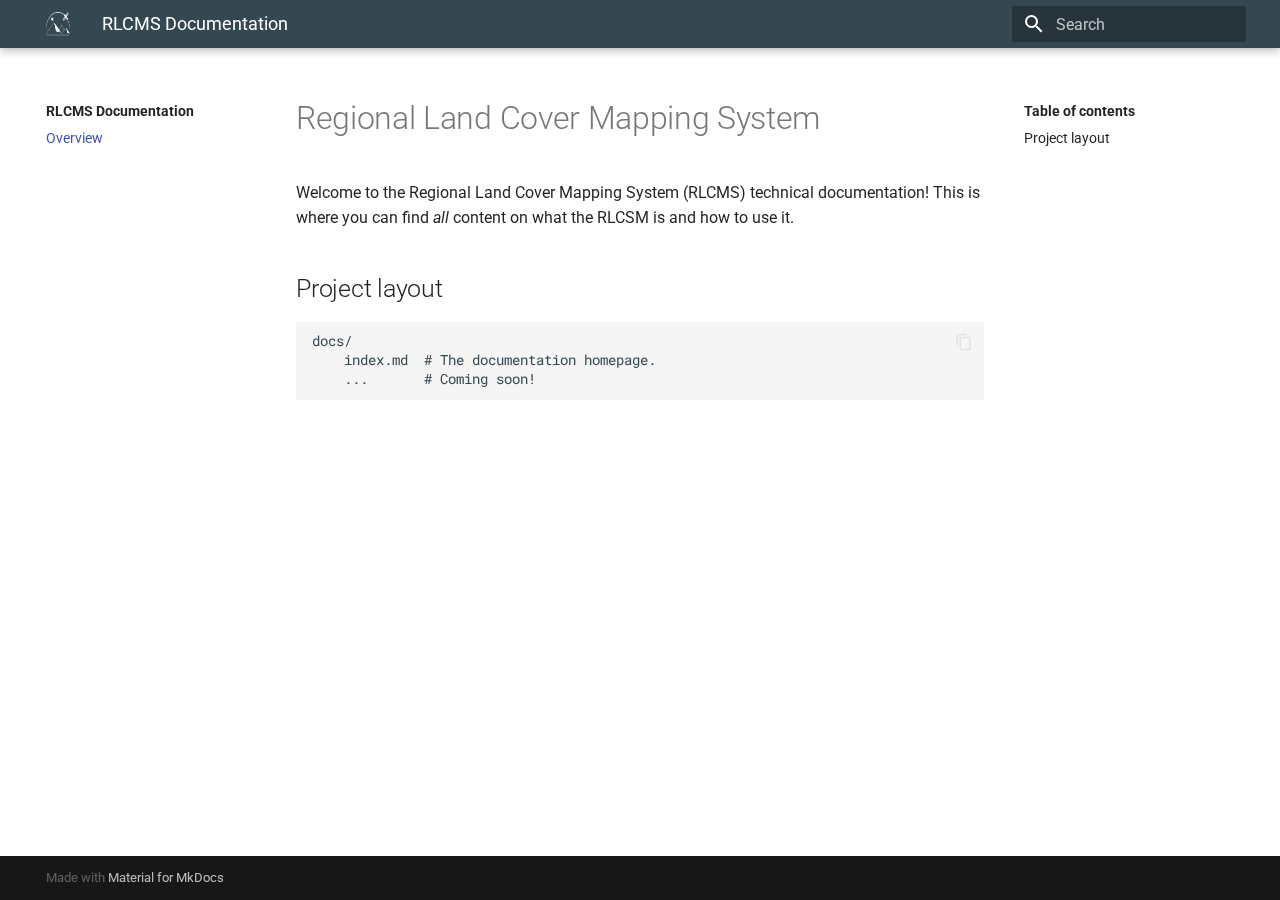
<file: index.html>
<!doctype html>
<html lang="en" class="no-js">
  <head>
    
      <meta charset="utf-8">
      <meta name="viewport" content="width=device-width,initial-scale=1">
      
      
      
      <link rel="shortcut icon" href="img/rlcms_logo_crop.png">
      <meta name="generator" content="mkdocs-1.1.2, mkdocs-material-6.1.0">
    
    
      
        <title>RLCMS Documentation</title>
      
    
    
      <link rel="stylesheet" href="assets/stylesheets/main.bc7e593a.min.css">
      
        
        <link rel="stylesheet" href="assets/stylesheets/palette.ab28b872.min.css">
        
      
    
    
    
      
        
        <link href="https://fonts.gstatic.com" rel="preconnect" crossorigin>
        <link rel="stylesheet" href="https://fonts.googleapis.com/css?family=Roboto:300,400,400i,700%7CRoboto+Mono&display=fallback">
        <style>body,input{font-family:"Roboto",-apple-system,BlinkMacSystemFont,Helvetica,Arial,sans-serif}code,kbd,pre{font-family:"Roboto Mono",SFMono-Regular,Consolas,Menlo,monospace}</style>
      
    
    
    
      <link rel="stylesheet" href="stylesheets/extra.css">
    
    
      
    
    
  </head>
  
  
    
    
    
    
    
    <body dir="ltr" data-md-color-scheme="" data-md-color-primary="none" data-md-color-accent="none">
      
  
    <input class="md-toggle" data-md-toggle="drawer" type="checkbox" id="__drawer" autocomplete="off">
    <input class="md-toggle" data-md-toggle="search" type="checkbox" id="__search" autocomplete="off">
    <label class="md-overlay" for="__drawer"></label>
    <div data-md-component="skip">
      
        
        <a href="#regional-land-cover-mapping-system" class="md-skip">
          Skip to content
        </a>
      
    </div>
    <div data-md-component="announce">
      
    </div>
    
      

<header class="md-header" data-md-component="header">
  <nav class="md-header-nav md-grid" aria-label="Header">
    <a href="." title="RLCMS Documentation" class="md-header-nav__button md-logo" aria-label="RLCMS Documentation">
      
  <img src="img/rlcms_logo_crop.png" alt="logo">

    </a>
    <label class="md-header-nav__button md-icon" for="__drawer">
      <svg xmlns="http://www.w3.org/2000/svg" viewBox="0 0 24 24"><path d="M3 6h18v2H3V6m0 5h18v2H3v-2m0 5h18v2H3v-2z"/></svg>
    </label>
    <div class="md-header-nav__title" data-md-component="header-title">
      
        <div class="md-header-nav__ellipsis">
          <span class="md-header-nav__topic md-ellipsis">
            RLCMS Documentation
          </span>
          <span class="md-header-nav__topic md-ellipsis">
            
              Overview
            
          </span>
        </div>
      
    </div>
    
      <label class="md-header-nav__button md-icon" for="__search">
        <svg xmlns="http://www.w3.org/2000/svg" viewBox="0 0 24 24"><path d="M9.5 3A6.5 6.5 0 0116 9.5c0 1.61-.59 3.09-1.56 4.23l.27.27h.79l5 5-1.5 1.5-5-5v-.79l-.27-.27A6.516 6.516 0 019.5 16 6.5 6.5 0 013 9.5 6.5 6.5 0 019.5 3m0 2C7 5 5 7 5 9.5S7 14 9.5 14 14 12 14 9.5 12 5 9.5 5z"/></svg>
      </label>
      
<div class="md-search" data-md-component="search" role="dialog">
  <label class="md-search__overlay" for="__search"></label>
  <div class="md-search__inner" role="search">
    <form class="md-search__form" name="search">
      <input type="text" class="md-search__input" name="query" aria-label="Search" placeholder="Search" autocapitalize="off" autocorrect="off" autocomplete="off" spellcheck="false" data-md-component="search-query" data-md-state="active">
      <label class="md-search__icon md-icon" for="__search">
        <svg xmlns="http://www.w3.org/2000/svg" viewBox="0 0 24 24"><path d="M9.5 3A6.5 6.5 0 0116 9.5c0 1.61-.59 3.09-1.56 4.23l.27.27h.79l5 5-1.5 1.5-5-5v-.79l-.27-.27A6.516 6.516 0 019.5 16 6.5 6.5 0 013 9.5 6.5 6.5 0 019.5 3m0 2C7 5 5 7 5 9.5S7 14 9.5 14 14 12 14 9.5 12 5 9.5 5z"/></svg>
        <svg xmlns="http://www.w3.org/2000/svg" viewBox="0 0 24 24"><path d="M20 11v2H8l5.5 5.5-1.42 1.42L4.16 12l7.92-7.92L13.5 5.5 8 11h12z"/></svg>
      </label>
      <button type="reset" class="md-search__icon md-icon" aria-label="Clear" data-md-component="search-reset" tabindex="-1">
        <svg xmlns="http://www.w3.org/2000/svg" viewBox="0 0 24 24"><path d="M19 6.41L17.59 5 12 10.59 6.41 5 5 6.41 10.59 12 5 17.59 6.41 19 12 13.41 17.59 19 19 17.59 13.41 12 19 6.41z"/></svg>
      </button>
    </form>
    <div class="md-search__output">
      <div class="md-search__scrollwrap" data-md-scrollfix>
        <div class="md-search-result" data-md-component="search-result">
          <div class="md-search-result__meta">
            Initializing search
          </div>
          <ol class="md-search-result__list"></ol>
        </div>
      </div>
    </div>
  </div>
</div>
    
    
  </nav>
</header>
    
    <div class="md-container" data-md-component="container">
      
      
        
      
      <main class="md-main" data-md-component="main">
        <div class="md-main__inner md-grid">
          
            
              <div class="md-sidebar md-sidebar--primary" data-md-component="navigation">
                <div class="md-sidebar__scrollwrap">
                  <div class="md-sidebar__inner">
                    

<nav class="md-nav md-nav--primary" aria-label="Navigation" data-md-level="0">
  <label class="md-nav__title" for="__drawer">
    <a href="." title="RLCMS Documentation" class="md-nav__button md-logo" aria-label="RLCMS Documentation">
      
  <img src="img/rlcms_logo_crop.png" alt="logo">

    </a>
    RLCMS Documentation
  </label>
  
  <ul class="md-nav__list" data-md-scrollfix>
    
      
      
      

  


  <li class="md-nav__item md-nav__item--active">
    
    <input class="md-nav__toggle md-toggle" data-md-toggle="toc" type="checkbox" id="__toc">
    
      
    
    
      <label class="md-nav__link md-nav__link--active" for="__toc">
        Overview
        <span class="md-nav__icon md-icon"></span>
      </label>
    
    <a href="." class="md-nav__link md-nav__link--active">
      Overview
    </a>
    
      
<nav class="md-nav md-nav--secondary" aria-label="Table of contents">
  
  
    
  
  
    <label class="md-nav__title" for="__toc">
      <span class="md-nav__icon md-icon"></span>
      Table of contents
    </label>
    <ul class="md-nav__list" data-md-scrollfix>
      
        <li class="md-nav__item">
  <a href="#project-layout" class="md-nav__link">
    Project layout
  </a>
  
</li>
      
    </ul>
  
</nav>
    
  </li>

    
  </ul>
</nav>
                  </div>
                </div>
              </div>
            
            
              <div class="md-sidebar md-sidebar--secondary" data-md-component="toc">
                <div class="md-sidebar__scrollwrap">
                  <div class="md-sidebar__inner">
                    
<nav class="md-nav md-nav--secondary" aria-label="Table of contents">
  
  
    
  
  
    <label class="md-nav__title" for="__toc">
      <span class="md-nav__icon md-icon"></span>
      Table of contents
    </label>
    <ul class="md-nav__list" data-md-scrollfix>
      
        <li class="md-nav__item">
  <a href="#project-layout" class="md-nav__link">
    Project layout
  </a>
  
</li>
      
    </ul>
  
</nav>
                  </div>
                </div>
              </div>
            
          
          <div class="md-content">
            <article class="md-content__inner md-typeset">
              
                
                
                <h1 id="regional-land-cover-mapping-system">Regional Land Cover Mapping System</h1>
<p>Welcome to the Regional Land Cover Mapping System (RLCMS) technical documentation! This is where you can find <em>all</em> content on what the RLCSM is and how to use it.</p>
<h2 id="project-layout">Project layout</h2>
<div class="codehilite"><pre><span></span><code>docs/
    index.md  # The documentation homepage.
    ...       # Coming soon!
</code></pre></div>
                
              
              
                


              
            </article>
          </div>
        </div>
      </main>
      
        
<footer class="md-footer">
  
  <div class="md-footer-meta md-typeset">
    <div class="md-footer-meta__inner md-grid">
      <div class="md-footer-copyright">
        
        Made with
        <a href="https://squidfunk.github.io/mkdocs-material/" target="_blank" rel="noopener">
          Material for MkDocs
        </a>
      </div>
      
    </div>
  </div>
</footer>
      
    </div>
    
      <script src="assets/javascripts/vendor.6a3d08fc.min.js"></script>
      <script src="assets/javascripts/bundle.71201edf.min.js"></script><script id="__lang" type="application/json">{"clipboard.copy": "Copy to clipboard", "clipboard.copied": "Copied to clipboard", "search.config.lang": "en", "search.config.pipeline": "trimmer, stopWordFilter", "search.config.separator": "[\\s\\-]+", "search.placeholder": "Search", "search.result.placeholder": "Type to start searching", "search.result.none": "No matching documents", "search.result.one": "1 matching document", "search.result.other": "# matching documents", "search.result.more.one": "1 more on this page", "search.result.more.other": "# more on this page", "search.result.term.missing": "Missing"}</script>
      
      <script>
        app = initialize({
          base: ".",
          features: [],
          search: Object.assign({
            worker: "assets/javascripts/worker/search.4ac00218.min.js"
          }, typeof search !== "undefined" && search)
        })
      </script>
      
    
  </body>
</html>
</file>
<file: stylesheets/extra.css>
.md-header {
    background-color: #354751
}

@media screen and (max-width: 76.24999em) {
    .md-nav--primary .md-nav__title[for=__drawer] {
        background-color: #354751;
    }
}
</file>
<file: assets/stylesheets/main.bc7e593a.min.css>
html{box-sizing:border-box;-webkit-text-size-adjust:none;-moz-text-size-adjust:none;-ms-text-size-adjust:none;text-size-adjust:none}*,*::before,*::after{box-sizing:inherit}body{margin:0}hr{box-sizing:content-box;overflow:visible}a,button,label,input{-webkit-tap-highlight-color:transparent}a{color:inherit;text-decoration:none}small{font-size:80%}sub,sup{line-height:1em}img{border-style:none}table{border-collapse:separate;border-spacing:0}td,th{font-weight:normal;vertical-align:top}button{margin:0;padding:0;font-size:inherit;background:transparent;border:0}input{border:0;outline:none}:root{--md-default-fg-color: hsla(0, 0%, 0%, 0.87);--md-default-fg-color--light: hsla(0, 0%, 0%, 0.54);--md-default-fg-color--lighter: hsla(0, 0%, 0%, 0.32);--md-default-fg-color--lightest: hsla(0, 0%, 0%, 0.07);--md-default-bg-color: hsla(0, 0%, 100%, 1);--md-default-bg-color--light: hsla(0, 0%, 100%, 0.7);--md-default-bg-color--lighter: hsla(0, 0%, 100%, 0.3);--md-default-bg-color--lightest: hsla(0, 0%, 100%, 0.12);--md-primary-fg-color: hsla(231, 48%, 48%, 1);--md-primary-fg-color--light: hsla(230, 44%, 64%, 1);--md-primary-fg-color--dark: hsla(232, 54%, 41%, 1);--md-primary-bg-color: hsla(0, 0%, 100%, 1);--md-primary-bg-color--light: hsla(0, 0%, 100%, 0.7);--md-accent-fg-color: hsla(231, 99%, 66%, 1);--md-accent-fg-color--transparent: hsla(231, 99%, 66%, 0.1);--md-accent-bg-color: hsla(0, 0%, 100%, 1);--md-accent-bg-color--light: hsla(0, 0%, 100%, 0.7)}:root>*{--md-code-fg-color: hsla(200, 18%, 26%, 1);--md-code-bg-color: hsla(0, 0%, 96%, 1);--md-code-hl-color: hsla(60, 100%, 50%, 0.5);--md-code-hl-number-color: hsla(0, 67%, 50%, 1);--md-code-hl-special-color: hsla(340, 83%, 47%, 1);--md-code-hl-function-color: hsla(291, 45%, 50%, 1);--md-code-hl-constant-color: hsla(250, 63%, 60%, 1);--md-code-hl-keyword-color: hsla(219, 54%, 51%, 1);--md-code-hl-string-color: hsla(150, 63%, 30%, 1);--md-code-hl-name-color: var(--md-code-fg-color);--md-code-hl-operator-color: var(--md-default-fg-color--light);--md-code-hl-punctuation-color: var(--md-default-fg-color--light);--md-code-hl-comment-color: var(--md-default-fg-color--light);--md-code-hl-generic-color: var(--md-default-fg-color--light);--md-code-hl-variable-color: var(--md-default-fg-color--light);--md-typeset-color: var(--md-default-fg-color);--md-typeset-a-color: var(--md-primary-fg-color);--md-typeset-mark-color: hsla(60, 100%, 50%, 0.5);--md-typeset-del-color: hsla(6, 90%, 60%, 0.15);--md-typeset-ins-color: hsla(150, 90%, 44%, 0.15);--md-typeset-kbd-color: hsla(0, 0%, 98%, 1);--md-typeset-kbd-accent-color: hsla(0, 100%, 100%, 1);--md-typeset-kbd-border-color: hsla(0, 0%, 72%, 1);--md-admonition-fg-color: var(--md-default-fg-color);--md-admonition-bg-color: var(--md-default-bg-color);--md-footer-fg-color: hsla(0, 0%, 100%, 1);--md-footer-fg-color--light: hsla(0, 0%, 100%, 0.7);--md-footer-fg-color--lighter: hsla(0, 0%, 100%, 0.3);--md-footer-bg-color: hsla(0, 0%, 0%, 0.87);--md-footer-bg-color--dark: hsla(0, 0%, 0%, 0.32)}.md-icon svg{display:block;width:1.2rem;height:1.2rem;margin:0 auto;fill:currentColor}body{-webkit-font-smoothing:antialiased;-moz-osx-font-smoothing:grayscale}body,input{color:var(--md-typeset-color);font-feature-settings:"kern","liga";font-family:-apple-system,BlinkMacSystemFont,Helvetica,Arial,sans-serif}code,pre,kbd{color:var(--md-typeset-color);font-feature-settings:"kern";font-family:SFMono-Regular,Consolas,Menlo,monospace}:root{--md-typeset-table--ascending: url('data:image/svg+xml;charset=utf-8,<svg xmlns="http://www.w3.org/2000/svg" viewBox="0 0 24 24"><path d="M11 4h2v12l5.5-5.5 1.42 1.42L12 19.84l-7.92-7.92L5.5 10.5 11 16V4z"/></svg>');--md-typeset-table--descending: url('data:image/svg+xml;charset=utf-8,<svg xmlns="http://www.w3.org/2000/svg" viewBox="0 0 24 24"><path d="M13 20h-2V8l-5.5 5.5-1.42-1.42L12 4.16l7.92 7.92-1.42 1.42L13 8v12z"/></svg>')}.md-typeset{font-size:.8rem;line-height:1.6;-webkit-print-color-adjust:exact;color-adjust:exact}@media print{.md-typeset{font-size:.68rem}}.md-typeset p,.md-typeset ul,.md-typeset ol,.md-typeset blockquote{margin:1em 0}.md-typeset h1{margin:0 0 1.25em;color:var(--md-default-fg-color--light);font-weight:300;font-size:2em;line-height:1.3;letter-spacing:-0.01em}.md-typeset h2{margin:1.6em 0 .64em;font-weight:300;font-size:1.5625em;line-height:1.4;letter-spacing:-0.01em}.md-typeset h3{margin:1.6em 0 .8em;font-weight:400;font-size:1.25em;line-height:1.5;letter-spacing:-0.01em}.md-typeset h2+h3{margin-top:.8em}.md-typeset h4{margin:1em 0;font-weight:700;letter-spacing:-0.01em}.md-typeset h5,.md-typeset h6{margin:1.25em 0;color:var(--md-default-fg-color--light);font-weight:700;font-size:.8em;letter-spacing:-0.01em}.md-typeset h5{text-transform:uppercase}.md-typeset hr{margin:1.5em 0;border-bottom:.05rem dotted var(--md-default-fg-color--lighter)}.md-typeset a{color:var(--md-typeset-a-color);word-break:break-word}.md-typeset a,.md-typeset a::before{transition:color 125ms}.md-typeset a:focus,.md-typeset a:hover{color:var(--md-accent-fg-color)}.md-typeset code,.md-typeset pre,.md-typeset kbd{color:var(--md-code-fg-color);direction:ltr}@media print{.md-typeset code,.md-typeset pre,.md-typeset kbd{white-space:pre-wrap}}.md-typeset code{padding:0 .2941176471em;font-size:.85em;word-break:break-word;background-color:var(--md-code-bg-color);border-radius:.1rem;-webkit-box-decoration-break:clone;box-decoration-break:clone}.md-typeset h1 code,.md-typeset h2 code,.md-typeset h3 code,.md-typeset h4 code,.md-typeset h5 code,.md-typeset h6 code{margin:initial;padding:initial;background-color:transparent;box-shadow:none}.md-typeset a>code{color:currentColor}.md-typeset pre{position:relative;margin:1em 0;line-height:1.4}.md-typeset pre>code{display:block;margin:0;padding:.7720588235em 1.1764705882em;overflow:auto;word-break:normal;box-shadow:none;-webkit-box-decoration-break:slice;box-decoration-break:slice;touch-action:auto;scrollbar-width:thin;scrollbar-color:var(--md-default-fg-color--lighter) transparent}.md-typeset pre>code:hover{scrollbar-color:var(--md-accent-fg-color) transparent}.md-typeset pre>code::-webkit-scrollbar{width:.2rem;height:.2rem}.md-typeset pre>code::-webkit-scrollbar-thumb{background-color:var(--md-default-fg-color--lighter)}.md-typeset pre>code::-webkit-scrollbar-thumb:hover{background-color:var(--md-accent-fg-color)}@media screen and (max-width: 44.9375em){.md-typeset>pre{margin:1em -0.8rem}.md-typeset>pre code{border-radius:0}}.md-typeset kbd{display:inline-block;padding:0 .6666666667em;color:var(--md-default-fg-color);font-size:.75em;vertical-align:text-top;word-break:break-word;background-color:var(--md-typeset-kbd-color);border-radius:.1rem;box-shadow:0 .1rem 0 .05rem var(--md-typeset-kbd-border-color),0 .1rem 0 var(--md-typeset-kbd-border-color),0 -0.1rem .2rem var(--md-typeset-kbd-accent-color) inset}.md-typeset mark{color:inherit;word-break:break-word;background-color:var(--md-typeset-mark-color);-webkit-box-decoration-break:clone;box-decoration-break:clone}.md-typeset abbr{text-decoration:none;border-bottom:.05rem dotted var(--md-default-fg-color--light);cursor:help}@media(hover: none){.md-typeset abbr{position:relative}.md-typeset abbr[title]:focus::after,.md-typeset abbr[title]:hover::after{box-shadow:0 2px 2px 0 rgba(0,0,0,.14),0 1px 5px 0 rgba(0,0,0,.12),0 3px 1px -2px rgba(0,0,0,.2);position:absolute;left:0;display:inline-block;width:auto;min-width:-webkit-max-content;min-width:-moz-max-content;min-width:max-content;max-width:80%;margin-top:2em;padding:.2rem .3rem;color:var(--md-default-bg-color);font-size:.7rem;background:var(--md-default-fg-color);border-radius:.1rem;content:attr(title)}}.md-typeset small{opacity:.75}.md-typeset sup,.md-typeset sub{margin-left:.078125em}[dir=rtl] .md-typeset sup,[dir=rtl] .md-typeset sub{margin-right:.078125em;margin-left:initial}.md-typeset blockquote{padding-left:.6rem;color:var(--md-default-fg-color--light);border-left:.2rem solid var(--md-default-fg-color--lighter)}[dir=rtl] .md-typeset blockquote{padding-right:.6rem;padding-left:initial;border-right:.2rem solid var(--md-default-fg-color--lighter);border-left:initial}.md-typeset ul{list-style-type:disc}.md-typeset ul,.md-typeset ol{margin-left:.625em;padding:0}[dir=rtl] .md-typeset ul,[dir=rtl] .md-typeset ol{margin-right:.625em;margin-left:initial}.md-typeset ul ol,.md-typeset ol ol{list-style-type:lower-alpha}.md-typeset ul ol ol,.md-typeset ol ol ol{list-style-type:lower-roman}.md-typeset ul li,.md-typeset ol li{margin-bottom:.5em;margin-left:1.25em}[dir=rtl] .md-typeset ul li,[dir=rtl] .md-typeset ol li{margin-right:1.25em;margin-left:initial}.md-typeset ul li p,.md-typeset ul li blockquote,.md-typeset ol li p,.md-typeset ol li blockquote{margin:.5em 0}.md-typeset ul li:last-child,.md-typeset ol li:last-child{margin-bottom:0}.md-typeset ul li ul,.md-typeset ul li ol,.md-typeset ol li ul,.md-typeset ol li ol{margin:.5em 0 .5em .625em}[dir=rtl] .md-typeset ul li ul,[dir=rtl] .md-typeset ul li ol,[dir=rtl] .md-typeset ol li ul,[dir=rtl] .md-typeset ol li ol{margin-right:.625em;margin-left:initial}.md-typeset dd{margin:1em 0 1.5em 1.875em}[dir=rtl] .md-typeset dd{margin-right:1.875em;margin-left:initial}.md-typeset img,.md-typeset svg{max-width:100%;height:auto}.md-typeset img[align=left],.md-typeset svg[align=left]{margin:1em;margin-left:0}.md-typeset img[align=right],.md-typeset svg[align=right]{margin:1em;margin-right:0}.md-typeset img[align]:only-child,.md-typeset svg[align]:only-child{margin-top:0}.md-typeset figure{width:-webkit-fit-content;width:-moz-fit-content;width:fit-content;max-width:100%;margin:0 auto;text-align:center}.md-typeset figcaption{max-width:24rem;margin:.5em auto 2em;font-style:italic}.md-typeset iframe{max-width:100%}.md-typeset table:not([class]){display:inline-block;max-width:100%;overflow:auto;font-size:.64rem;background:var(--md-default-bg-color);border-radius:.1rem;box-shadow:0 .2rem .5rem rgba(0,0,0,.05),0 0 .05rem rgba(0,0,0,.1);touch-action:auto}@media print{.md-typeset table:not([class]){display:table}}.md-typeset table:not([class])+*{margin-top:1.5em}.md-typeset table:not([class]) th>*:first-child,.md-typeset table:not([class]) td>*:first-child{margin-top:0}.md-typeset table:not([class]) th>*:last-child,.md-typeset table:not([class]) td>*:last-child{margin-bottom:0}.md-typeset table:not([class]) th:not([align]),.md-typeset table:not([class]) td:not([align]){text-align:left}[dir=rtl] .md-typeset table:not([class]) th:not([align]),[dir=rtl] .md-typeset table:not([class]) td:not([align]){text-align:right}.md-typeset table:not([class]) th{min-width:5rem;padding:.9375em 1.25em;color:var(--md-default-bg-color);vertical-align:top;background-color:var(--md-default-fg-color--light)}.md-typeset table:not([class]) th a{color:inherit}.md-typeset table:not([class]) td{padding:.9375em 1.25em;vertical-align:top;border-top:.05rem solid var(--md-default-fg-color--lightest)}.md-typeset table:not([class]) tr{transition:background-color 125ms}.md-typeset table:not([class]) tr:hover{background-color:rgba(0,0,0,.035);box-shadow:0 .05rem 0 var(--md-default-bg-color) inset}.md-typeset table:not([class]) tr:first-child td{border-top:0}.md-typeset table:not([class]) a{word-break:normal}.md-typeset table th[role=columnheader]{cursor:pointer}.md-typeset table th[role=columnheader]::after{display:inline-block;width:1.2em;height:1.2em;margin-left:.5em;vertical-align:sub;-webkit-mask-repeat:no-repeat;mask-repeat:no-repeat;content:" "}.md-typeset table th[role=columnheader][aria-sort=ascending]::after{background-color:currentColor;-webkit-mask-image:var(--md-typeset-table--ascending);mask-image:var(--md-typeset-table--ascending)}.md-typeset table th[role=columnheader][aria-sort=descending]::after{background-color:currentColor;-webkit-mask-image:var(--md-typeset-table--descending);mask-image:var(--md-typeset-table--descending)}.md-typeset__scrollwrap{margin:1em -0.8rem;overflow-x:auto;touch-action:auto}.md-typeset__table{display:inline-block;margin-bottom:.5em;padding:0 .8rem}@media print{.md-typeset__table{display:block}}html .md-typeset__table table{display:table;width:100%;margin:0;overflow:hidden}html{height:100%;overflow-x:hidden;font-size:125%}@media screen and (min-width: 100em){html{font-size:137.5%}}@media screen and (min-width: 125em){html{font-size:150%}}body{position:relative;display:flex;flex-direction:column;width:100%;min-height:100%;font-size:.5rem;background-color:var(--md-default-bg-color)}@media screen and (max-width: 59.9375em){body[data-md-state=lock]{position:fixed}}@media print{body{display:block}}hr{display:block;height:.05rem;padding:0;border:0}.md-grid{max-width:61rem;margin-right:auto;margin-left:auto}.md-container{display:flex;flex-direction:column;flex-grow:1}@media print{.md-container{display:block}}.md-main{flex-grow:1}.md-main__inner{display:flex;height:100%;margin-top:1.5rem}.md-ellipsis{display:block;overflow:hidden;white-space:nowrap;text-overflow:ellipsis}.md-toggle{display:none}.md-overlay{position:fixed;top:0;z-index:3;width:0;height:0;background-color:rgba(0,0,0,.54);opacity:0;transition:width 0ms 250ms,height 0ms 250ms,opacity 250ms}@media screen and (max-width: 76.1875em){[data-md-toggle=drawer]:checked~.md-overlay{width:100%;height:100%;opacity:1;transition:width 0ms,height 0ms,opacity 250ms}}.md-skip{position:fixed;z-index:-1;margin:.5rem;padding:.3rem .5rem;color:var(--md-default-bg-color);font-size:.64rem;background-color:var(--md-default-fg-color);border-radius:.1rem;transform:translateY(0.4rem);opacity:0}.md-skip:focus{z-index:10;transform:translateY(0);opacity:1;transition:transform 250ms cubic-bezier(0.4, 0, 0.2, 1),opacity 175ms 75ms}@page{margin:25mm}.md-announce{overflow:auto;background-color:var(--md-footer-bg-color)}.md-announce__inner{margin:.6rem auto;padding:0 .8rem;color:var(--md-footer-fg-color);font-size:.7rem}@media print{.md-announce{display:none}}.md-typeset .md-button{display:inline-block;padding:.625em 2em;color:var(--md-primary-fg-color);font-weight:700;border:.1rem solid currentColor;border-radius:.1rem;transition:color 125ms,background-color 125ms,border-color 125ms}.md-typeset .md-button--primary{color:var(--md-primary-bg-color);background-color:var(--md-primary-fg-color);border-color:var(--md-primary-fg-color)}.md-typeset .md-button:focus,.md-typeset .md-button:hover{color:var(--md-accent-bg-color);background-color:var(--md-accent-fg-color);border-color:var(--md-accent-fg-color)}:root{--md-clipboard-icon: url('data:image/svg+xml;charset=utf-8,<svg xmlns="http://www.w3.org/2000/svg" viewBox="0 0 24 24"><path d="M19 21H8V7h11m0-2H8a2 2 0 00-2 2v14a2 2 0 002 2h11a2 2 0 002-2V7a2 2 0 00-2-2m-3-4H4a2 2 0 00-2 2v14h2V3h12V1z"/></svg>')}.md-clipboard{position:absolute;top:.5em;right:.5em;z-index:1;width:1.5em;height:1.5em;color:var(--md-default-fg-color--lightest);border-radius:.1rem;cursor:pointer;transition:color 125ms}@media print{.md-clipboard{display:none}}.md-clipboard::after{display:block;width:1.125em;height:1.125em;margin:0 auto;background-color:currentColor;-webkit-mask-image:var(--md-clipboard-icon);mask-image:var(--md-clipboard-icon);-webkit-mask-repeat:no-repeat;mask-repeat:no-repeat;content:""}pre:hover .md-clipboard{color:var(--md-default-fg-color--light)}pre .md-clipboard:focus,pre .md-clipboard:hover{color:var(--md-accent-fg-color)}.md-content{flex:1;max-width:100%}@media screen and (min-width: 60em)and (max-width: 76.1875em){.md-content{max-width:calc(100% - 12.1rem)}}@media screen and (min-width: 76.25em){.md-content{max-width:calc(100% - 12.1rem * 2)}}.md-content__inner{margin:0 .8rem 1.2rem;padding-top:.6rem}@media screen and (min-width: 76.25em){.md-content__inner{margin-right:1.2rem;margin-left:1.2rem}}.md-content__inner::before{display:block;height:.4rem;content:""}.md-content__inner>:last-child{margin-bottom:0}.md-content__button{float:right;margin:.4rem 0;margin-left:.4rem;padding:0}[dir=rtl] .md-content__button{float:left;margin-right:.4rem;margin-left:initial}[dir=rtl] .md-content__button svg{transform:scaleX(-1)}.md-typeset .md-content__button{color:var(--md-default-fg-color--lighter)}.md-content__button svg{display:inline;vertical-align:top}@media print{.md-content__button{display:none}}.md-dialog{box-shadow:0 2px 2px 0 rgba(0,0,0,.14),0 1px 5px 0 rgba(0,0,0,.12),0 3px 1px -2px rgba(0,0,0,.2);position:fixed;right:.8rem;bottom:.8rem;left:initial;z-index:2;display:block;min-width:11.1rem;padding:.4rem .6rem;color:var(--md-default-bg-color);font-size:.7rem;background:var(--md-default-fg-color);border:none;border-radius:.1rem;transform:translateY(100%);opacity:0;transition:transform 0ms 400ms,opacity 400ms}[dir=rtl] .md-dialog{right:initial;left:.8rem}.md-dialog[data-md-state=open]{transform:translateY(0);opacity:1;transition:transform 400ms cubic-bezier(0.075, 0.85, 0.175, 1),opacity 400ms}@media print{.md-dialog{display:none}}.md-header{position:-webkit-sticky;position:sticky;top:0;right:0;left:0;z-index:2;height:2.4rem;color:var(--md-primary-bg-color);background-color:var(--md-primary-fg-color);box-shadow:0 0 .2rem rgba(0,0,0,0),0 .2rem .4rem rgba(0,0,0,0);transition:color 250ms,background-color 250ms}.no-js .md-header{box-shadow:none;transition:none}.md-header[data-md-state=shadow]{box-shadow:0 0 .2rem rgba(0,0,0,.1),0 .2rem .4rem rgba(0,0,0,.2);transition:color 250ms,background-color 250ms,box-shadow 250ms}@media print{.md-header{display:none}}.md-header-nav{display:flex;padding:0 .2rem}.md-header-nav__button{position:relative;z-index:1;display:block;margin:.2rem;padding:.4rem;cursor:pointer;transition:opacity 250ms}[dir=rtl] .md-header-nav__button svg{transform:scaleX(-1)}.md-header-nav__button:focus,.md-header-nav__button:hover{opacity:.7}.md-header-nav__button.md-logo{margin:.2rem;padding:.4rem}.md-header-nav__button.md-logo img,.md-header-nav__button.md-logo svg{display:block;width:1.2rem;height:1.2rem;fill:currentColor}.no-js .md-header-nav__button[for=__search]{display:none}@media screen and (min-width: 60em){.md-header-nav__button[for=__search]{display:none}}@media screen and (max-width: 76.1875em){.md-header-nav__button.md-logo{display:none}}@media screen and (min-width: 76.25em){.md-header-nav__button[for=__drawer]{display:none}}.md-header-nav__topic{position:absolute;width:100%;transition:transform 400ms cubic-bezier(0.1, 0.7, 0.1, 1),opacity 150ms}.md-header-nav__topic+.md-header-nav__topic{z-index:-1;transform:translateX(1.25rem);opacity:0;transition:transform 400ms cubic-bezier(1, 0.7, 0.1, 0.1),opacity 150ms;pointer-events:none}[dir=rtl] .md-header-nav__topic+.md-header-nav__topic{transform:translateX(-1.25rem)}.no-js .md-header-nav__topic{position:initial}.no-js .md-header-nav__topic+.md-header-nav__topic{display:none}.md-header-nav__title{flex-grow:1;padding:0 1rem;font-size:.9rem;line-height:2.4rem}.md-header-nav__title[data-md-state=active] .md-header-nav__topic{z-index:-1;transform:translateX(-1.25rem);opacity:0;transition:transform 400ms cubic-bezier(1, 0.7, 0.1, 0.1),opacity 150ms;pointer-events:none}[dir=rtl] .md-header-nav__title[data-md-state=active] .md-header-nav__topic{transform:translateX(1.25rem)}.md-header-nav__title[data-md-state=active] .md-header-nav__topic+.md-header-nav__topic{z-index:0;transform:translateX(0);opacity:1;transition:transform 400ms cubic-bezier(0.1, 0.7, 0.1, 1),opacity 150ms;pointer-events:initial}.md-header-nav__title>.md-header-nav__ellipsis{position:relative;width:100%;height:100%}.md-header-nav__source{display:none}@media screen and (min-width: 60em){.md-header-nav__source{display:block;width:11.7rem;max-width:11.7rem;margin-left:1rem}[dir=rtl] .md-header-nav__source{margin-right:1rem;margin-left:initial}}@media screen and (min-width: 76.25em){.md-header-nav__source{margin-left:1.4rem}[dir=rtl] .md-header-nav__source{margin-right:1.4rem}}.md-footer{color:var(--md-footer-fg-color);background-color:var(--md-footer-bg-color)}@media print{.md-footer{display:none}}.md-footer-nav__inner{padding:.2rem;overflow:auto}.md-footer-nav__link{display:flex;padding-top:1.4rem;padding-bottom:.4rem;transition:opacity 250ms}@media screen and (min-width: 45em){.md-footer-nav__link{width:50%}}.md-footer-nav__link:focus,.md-footer-nav__link:hover{opacity:.7}.md-footer-nav__link--prev{float:left}[dir=rtl] .md-footer-nav__link--prev{float:right}[dir=rtl] .md-footer-nav__link--prev svg{transform:scaleX(-1)}@media screen and (max-width: 44.9375em){.md-footer-nav__link--prev{width:25%}.md-footer-nav__link--prev .md-footer-nav__title{display:none}}.md-footer-nav__link--next{float:right;text-align:right}[dir=rtl] .md-footer-nav__link--next{float:left;text-align:left}[dir=rtl] .md-footer-nav__link--next svg{transform:scaleX(-1)}@media screen and (max-width: 44.9375em){.md-footer-nav__link--next{width:75%}}.md-footer-nav__title{position:relative;flex-grow:1;max-width:calc(100% - 2.4rem);padding:0 1rem;font-size:.9rem;line-height:2.4rem}.md-footer-nav__button{margin:.2rem;padding:.4rem}.md-footer-nav__direction{position:absolute;right:0;left:0;margin-top:-1rem;padding:0 1rem;font-size:.64rem;opacity:.7}.md-footer-meta{background-color:var(--md-footer-bg-color--dark)}.md-footer-meta__inner{display:flex;flex-wrap:wrap;justify-content:space-between;padding:.2rem}html .md-footer-meta.md-typeset a{color:var(--md-footer-fg-color--light)}html .md-footer-meta.md-typeset a:focus,html .md-footer-meta.md-typeset a:hover{color:var(--md-footer-fg-color)}.md-footer-copyright{width:100%;margin:auto .6rem;padding:.4rem 0;color:var(--md-footer-fg-color--lighter);font-size:.64rem}@media screen and (min-width: 45em){.md-footer-copyright{width:auto}}.md-footer-copyright__highlight{color:var(--md-footer-fg-color--light)}.md-footer-social{margin:0 .4rem;padding:.2rem 0 .6rem}@media screen and (min-width: 45em){.md-footer-social{padding:.6rem 0}}.md-footer-social__link{display:inline-block;width:1.6rem;height:1.6rem;text-align:center}.md-footer-social__link::before{line-height:1.9}.md-footer-social__link svg{max-height:.8rem;vertical-align:-25%;fill:currentColor}:root{--md-nav-icon--prev: url('data:image/svg+xml;charset=utf-8,<svg xmlns="http://www.w3.org/2000/svg" viewBox="0 0 24 24"><path d="M20 11v2H8l5.5 5.5-1.42 1.42L4.16 12l7.92-7.92L13.5 5.5 8 11h12z"/></svg>');--md-nav-icon--next: url('data:image/svg+xml;charset=utf-8,<svg xmlns="http://www.w3.org/2000/svg" viewBox="0 0 24 24"><path d="M8.59 16.58L13.17 12 8.59 7.41 10 6l6 6-6 6-1.41-1.42z"/></svg>');--md-toc-icon: url('data:image/svg+xml;charset=utf-8,<svg xmlns="http://www.w3.org/2000/svg" viewBox="0 0 24 24"><path d="M3 9h14V7H3v2m0 4h14v-2H3v2m0 4h14v-2H3v2m16 0h2v-2h-2v2m0-10v2h2V7h-2m0 6h2v-2h-2v2z"/></svg>')}.md-nav{font-size:.7rem;line-height:1.3}.md-nav__title{display:block;padding:0 .6rem;overflow:hidden;font-weight:700;text-overflow:ellipsis}.md-nav__title .md-nav__button{display:none}.md-nav__title .md-nav__button img{width:100%;height:auto}.md-nav__title .md-nav__button.md-logo img,.md-nav__title .md-nav__button.md-logo svg{display:block;width:2.4rem;height:2.4rem}.md-nav__title .md-nav__button.md-logo svg{fill:currentColor}.md-nav__list{margin:0;padding:0;list-style:none}.md-nav__item{padding:0 .6rem}.md-nav__item:last-child{padding-bottom:.6rem}.md-nav__item .md-nav__item{padding-right:0}[dir=rtl] .md-nav__item .md-nav__item{padding-right:.6rem;padding-left:0}.md-nav__item .md-nav__item:last-child{padding-bottom:0}.md-nav__link{display:block;margin-top:.625em;overflow:hidden;text-overflow:ellipsis;cursor:pointer;transition:color 125ms;scroll-snap-align:start}html .md-nav__link[for=__toc]{display:none}html .md-nav__link[for=__toc]~.md-nav{display:none}.md-nav__link[data-md-state=blur]{color:var(--md-default-fg-color--light)}.md-nav__item .md-nav__link--active{color:var(--md-typeset-a-color)}.md-nav__item--nested>.md-nav__link{color:inherit}.md-nav__link:focus,.md-nav__link:hover{color:var(--md-accent-fg-color)}.md-nav__source{display:none}@media screen and (max-width: 76.1875em){.md-nav{background-color:var(--md-default-bg-color)}.md-nav--primary,.md-nav--primary .md-nav{position:absolute;top:0;right:0;left:0;z-index:1;display:flex;flex-direction:column;height:100%}.md-nav--primary .md-nav__title,.md-nav--primary .md-nav__item{font-size:.8rem;line-height:1.5}.md-nav--primary .md-nav__title{position:relative;height:5.6rem;padding:3rem .8rem .2rem;color:var(--md-default-fg-color--light);font-weight:400;line-height:2.4rem;white-space:nowrap;background-color:var(--md-default-fg-color--lightest);cursor:pointer}.md-nav--primary .md-nav__title .md-nav__icon{position:absolute;top:.4rem;left:.4rem;display:block;width:1.2rem;height:1.2rem;margin:.2rem}.md-nav--primary .md-nav__title .md-nav__icon::after{display:block;width:100%;height:100%;background-color:currentColor;-webkit-mask-image:var(--md-nav-icon--prev);mask-image:var(--md-nav-icon--prev);-webkit-mask-repeat:no-repeat;mask-repeat:no-repeat;content:""}[dir=rtl] .md-nav--primary .md-nav__title .md-nav__icon{right:.4rem;left:initial}.md-nav--primary .md-nav__title~.md-nav__list{overflow-y:auto;background-color:var(--md-default-bg-color);box-shadow:0 .05rem 0 var(--md-default-fg-color--lightest) inset;-webkit-scroll-snap-type:y mandatory;-ms-scroll-snap-type:y mandatory;scroll-snap-type:y mandatory;touch-action:pan-y}.md-nav--primary .md-nav__title~.md-nav__list>.md-nav__item:first-child{border-top:0}.md-nav--primary .md-nav__title[for=__drawer]{position:relative;color:var(--md-primary-bg-color);background-color:var(--md-primary-fg-color)}.md-nav--primary .md-nav__title[for=__drawer] .md-nav__button{position:absolute;top:.2rem;left:.2rem;display:block;margin:.2rem;padding:.4rem;font-size:2.4rem}html [dir=rtl] .md-nav--primary .md-nav__title[for=__drawer] .md-nav__button{right:.2rem;left:initial}.md-nav--primary .md-nav__list{flex:1}.md-nav--primary .md-nav__item{padding:0;border-top:.05rem solid var(--md-default-fg-color--lightest)}[dir=rtl] .md-nav--primary .md-nav__item{padding:0}.md-nav--primary .md-nav__item--nested>.md-nav__link{padding-right:2.4rem}[dir=rtl] .md-nav--primary .md-nav__item--nested>.md-nav__link{padding-right:.8rem;padding-left:2.4rem}.md-nav--primary .md-nav__item--active>.md-nav__link{color:var(--md-typeset-a-color)}.md-nav--primary .md-nav__item--active>.md-nav__link:focus,.md-nav--primary .md-nav__item--active>.md-nav__link:hover{color:var(--md-accent-fg-color)}.md-nav--primary .md-nav__link{position:relative;margin-top:0;padding:.6rem .8rem}.md-nav--primary .md-nav__link .md-nav__icon{position:absolute;top:50%;right:.6rem;width:1.2rem;height:1.2rem;margin-top:-0.6rem;color:inherit;font-size:1.2rem}.md-nav--primary .md-nav__link .md-nav__icon::after{display:block;width:100%;height:100%;background-color:currentColor;-webkit-mask-image:var(--md-nav-icon--next);mask-image:var(--md-nav-icon--next);-webkit-mask-repeat:no-repeat;mask-repeat:no-repeat;content:""}[dir=rtl] .md-nav--primary .md-nav__link .md-nav__icon{right:initial;left:.6rem}[dir=rtl] .md-nav--primary .md-nav__icon::after{transform:scale(-1)}.md-nav--primary .md-nav--secondary .md-nav__link{position:static}.md-nav--primary .md-nav--secondary .md-nav{position:static;background-color:transparent}.md-nav--primary .md-nav--secondary .md-nav .md-nav__link{padding-left:1.4rem}[dir=rtl] .md-nav--primary .md-nav--secondary .md-nav .md-nav__link{padding-right:1.4rem;padding-left:initial}.md-nav--primary .md-nav--secondary .md-nav .md-nav .md-nav__link{padding-left:2rem}[dir=rtl] .md-nav--primary .md-nav--secondary .md-nav .md-nav .md-nav__link{padding-right:2rem;padding-left:initial}.md-nav--primary .md-nav--secondary .md-nav .md-nav .md-nav .md-nav__link{padding-left:2.6rem}[dir=rtl] .md-nav--primary .md-nav--secondary .md-nav .md-nav .md-nav .md-nav__link{padding-right:2.6rem;padding-left:initial}.md-nav--primary .md-nav--secondary .md-nav .md-nav .md-nav .md-nav .md-nav__link{padding-left:3.2rem}[dir=rtl] .md-nav--primary .md-nav--secondary .md-nav .md-nav .md-nav .md-nav .md-nav__link{padding-right:3.2rem;padding-left:initial}.md-nav__toggle~.md-nav{display:flex;transform:translateX(100%);opacity:0;transition:transform 250ms cubic-bezier(0.8, 0, 0.6, 1),opacity 125ms 50ms}[dir=rtl] .md-nav__toggle~.md-nav{transform:translateX(-100%)}.md-nav__toggle:checked~.md-nav{transform:translateX(0);opacity:1;transition:transform 250ms cubic-bezier(0.4, 0, 0.2, 1),opacity 125ms 125ms}.md-nav__toggle:checked~.md-nav>.md-nav__list{-webkit-backface-visibility:hidden;backface-visibility:hidden}}@media screen and (max-width: 59.9375em){html .md-nav__link[for=__toc]{display:block;padding-right:2.4rem}html .md-nav__link[for=__toc]+.md-nav__link{display:none}html .md-nav__link[for=__toc] .md-icon::after{display:block;width:100%;height:100%;-webkit-mask-image:var(--md-toc-icon);mask-image:var(--md-toc-icon);background-color:currentColor;content:""}html .md-nav__link[for=__toc]~.md-nav{display:flex}html [dir=rtl] .md-nav__link{padding-right:.8rem;padding-left:2.4rem}.md-nav__source{display:block;padding:0 .2rem;color:var(--md-primary-bg-color);background-color:var(--md-primary-fg-color--dark)}}@media screen and (min-width: 60em){.md-nav--secondary .md-nav__title[for=__toc]{scroll-snap-align:start}.md-nav--secondary .md-nav__title .md-nav__icon{display:none}}@media screen and (min-width: 76.25em){.md-nav{transition:max-height 250ms cubic-bezier(0.86, 0, 0.07, 1)}.md-nav--primary .md-nav__title[for=__drawer]{scroll-snap-align:start}.md-nav--primary .md-nav__title .md-nav__icon{display:none}.md-nav__toggle~.md-nav{display:none}.md-nav__toggle:checked~.md-nav{display:block}.md-nav__item--nested>.md-nav>.md-nav__title{display:none}.md-nav__icon{float:right;width:.9rem;height:.9rem;transition:transform 250ms}[dir=rtl] .md-nav__icon{float:left;transform:rotate(180deg)}.md-nav__icon::after{display:inline-block;width:100%;height:100%;vertical-align:-0.1rem;background-color:currentColor;-webkit-mask-image:var(--md-nav-icon--next);mask-image:var(--md-nav-icon--next);-webkit-mask-repeat:no-repeat;mask-repeat:no-repeat;content:""}.md-nav__item--nested .md-nav__toggle:checked~.md-nav__link .md-nav__icon{transform:rotate(90deg)}}:root{--md-search-result-icon: url('data:image/svg+xml;charset=utf-8,<svg xmlns="http://www.w3.org/2000/svg" viewBox="0 0 24 24"><path d="M14 2H6a2 2 0 00-2 2v16a2 2 0 002 2h7c-.41-.25-.8-.56-1.14-.9-.33-.33-.61-.7-.86-1.1H6V4h7v5h5v1.18c.71.16 1.39.43 2 .82V8l-6-6m6.31 16.9c1.33-2.11.69-4.9-1.4-6.22-2.11-1.33-4.91-.68-6.22 1.4-1.34 2.11-.69 4.89 1.4 6.22 1.46.93 3.32.93 4.79.02L22 23.39 23.39 22l-3.08-3.1m-3.81.1a2.5 2.5 0 01-2.5-2.5 2.5 2.5 0 012.5-2.5 2.5 2.5 0 012.5 2.5 2.5 2.5 0 01-2.5 2.5z"/></svg>')}.md-search{position:relative}.no-js .md-search{display:none}@media screen and (min-width: 60em){.md-search{padding:.2rem 0}}.md-search__overlay{z-index:1;opacity:0}@media screen and (max-width: 59.9375em){.md-search__overlay{position:absolute;top:.2rem;left:-2.2rem;width:2rem;height:2rem;overflow:hidden;background-color:var(--md-default-bg-color);border-radius:1rem;transform-origin:center;transition:transform 300ms 100ms,opacity 200ms 200ms;pointer-events:none}[dir=rtl] .md-search__overlay{right:-2.2rem;left:initial}[data-md-toggle=search]:checked~.md-header .md-search__overlay{opacity:1;transition:transform 400ms,opacity 100ms}}@media screen and (max-width: 29.9375em){[data-md-toggle=search]:checked~.md-header .md-search__overlay{transform:scale(45)}}@media screen and (min-width: 30em)and (max-width: 44.9375em){[data-md-toggle=search]:checked~.md-header .md-search__overlay{transform:scale(60)}}@media screen and (min-width: 45em)and (max-width: 59.9375em){[data-md-toggle=search]:checked~.md-header .md-search__overlay{transform:scale(75)}}@media screen and (min-width: 60em){.md-search__overlay{position:fixed;top:0;left:0;width:0;height:0;background-color:rgba(0,0,0,.54);cursor:pointer;transition:width 0ms 250ms,height 0ms 250ms,opacity 250ms}[dir=rtl] .md-search__overlay{right:0;left:initial}[data-md-toggle=search]:checked~.md-header .md-search__overlay{width:100%;height:100%;opacity:1;transition:width 0ms,height 0ms,opacity 250ms}}.md-search__inner{-webkit-backface-visibility:hidden;backface-visibility:hidden}@media screen and (max-width: 59.9375em){.md-search__inner{position:fixed;top:0;left:100%;z-index:2;width:100%;height:100%;transform:translateX(5%);opacity:0;transition:right 0ms 300ms,left 0ms 300ms,transform 150ms 150ms cubic-bezier(0.4, 0, 0.2, 1),opacity 150ms 150ms}[data-md-toggle=search]:checked~.md-header .md-search__inner{left:0;transform:translateX(0);opacity:1;transition:right 0ms 0ms,left 0ms 0ms,transform 150ms 150ms cubic-bezier(0.1, 0.7, 0.1, 1),opacity 150ms 150ms}[dir=rtl] [data-md-toggle=search]:checked~.md-header .md-search__inner{right:0;left:initial}html [dir=rtl] .md-search__inner{right:100%;left:initial;transform:translateX(-5%)}}@media screen and (min-width: 60em){.md-search__inner{position:relative;float:right;width:11.7rem;padding:.1rem 0;transition:width 250ms cubic-bezier(0.1, 0.7, 0.1, 1)}[dir=rtl] .md-search__inner{float:left}}@media screen and (min-width: 60em)and (max-width: 76.1875em){[data-md-toggle=search]:checked~.md-header .md-search__inner{width:23.4rem}}@media screen and (min-width: 76.25em){[data-md-toggle=search]:checked~.md-header .md-search__inner{width:34.4rem}}.md-search__form{position:relative}@media screen and (min-width: 60em){.md-search__form{border-radius:.1rem}}.md-search__input{position:relative;z-index:2;padding:0 2.2rem 0 3.6rem;text-overflow:ellipsis;background-color:var(--md-default-bg-color);transition:color 250ms,background-color 250ms}[dir=rtl] .md-search__input{padding:0 3.6rem 0 2.2rem}.md-search__input::-webkit-input-placeholder{-webkit-transition:color 250ms;transition:color 250ms}.md-search__input::-moz-placeholder{-moz-transition:color 250ms;transition:color 250ms}.md-search__input::-ms-input-placeholder{-ms-transition:color 250ms;transition:color 250ms}.md-search__input::placeholder{transition:color 250ms}.md-search__input::-webkit-input-placeholder{color:var(--md-default-fg-color--light)}.md-search__input::-moz-placeholder{color:var(--md-default-fg-color--light)}.md-search__input::-ms-input-placeholder{color:var(--md-default-fg-color--light)}.md-search__input~.md-search__icon,.md-search__input::placeholder{color:var(--md-default-fg-color--light)}.md-search__input::-ms-clear{display:none}@media screen and (max-width: 59.9375em){.md-search__input{width:100%;height:2.4rem;font-size:.9rem}}@media screen and (min-width: 60em){.md-search__input{width:100%;height:1.8rem;padding-left:2.2rem;color:inherit;font-size:.8rem;background-color:rgba(0,0,0,.26);border-radius:.1rem}[dir=rtl] .md-search__input{padding-right:2.2rem}.md-search__input+.md-search__icon{color:var(--md-primary-bg-color)}.md-search__input::-webkit-input-placeholder{color:var(--md-primary-bg-color--light)}.md-search__input::-moz-placeholder{color:var(--md-primary-bg-color--light)}.md-search__input::-ms-input-placeholder{color:var(--md-primary-bg-color--light)}.md-search__input::placeholder{color:var(--md-primary-bg-color--light)}.md-search__input:hover{background-color:rgba(255,255,255,.12)}[data-md-toggle=search]:checked~.md-header .md-search__input{color:var(--md-default-fg-color);text-overflow:clip;background-color:var(--md-default-bg-color);border-radius:.1rem .1rem 0 0}[data-md-toggle=search]:checked~.md-header .md-search__input::-webkit-input-placeholder{color:var(--md-default-fg-color--light)}[data-md-toggle=search]:checked~.md-header .md-search__input::-moz-placeholder{color:var(--md-default-fg-color--light)}[data-md-toggle=search]:checked~.md-header .md-search__input::-ms-input-placeholder{color:var(--md-default-fg-color--light)}[data-md-toggle=search]:checked~.md-header .md-search__input+.md-search__icon,[data-md-toggle=search]:checked~.md-header .md-search__input::placeholder{color:var(--md-default-fg-color--light)}}.md-search__icon{position:absolute;z-index:2;width:1.2rem;height:1.2rem;cursor:pointer;transition:color 250ms,opacity 250ms}.md-search__icon:hover{opacity:.7}.md-search__icon[for=__search]{top:.3rem;left:.5rem}[dir=rtl] .md-search__icon[for=__search]{right:.5rem;left:initial}[dir=rtl] .md-search__icon[for=__search] svg{transform:scaleX(-1)}@media screen and (max-width: 59.9375em){.md-search__icon[for=__search]{top:.6rem;left:.8rem}[dir=rtl] .md-search__icon[for=__search]{right:.8rem;left:initial}.md-search__icon[for=__search] svg:first-child{display:none}}@media screen and (min-width: 60em){.md-search__icon[for=__search]{pointer-events:none}.md-search__icon[for=__search] svg:last-child{display:none}}.md-search__icon[type=reset]{top:.3rem;right:.5rem;transform:scale(0.75);opacity:0;transition:transform 150ms cubic-bezier(0.1, 0.7, 0.1, 1),opacity 150ms;pointer-events:none}[dir=rtl] .md-search__icon[type=reset]{right:initial;left:.5rem}@media screen and (max-width: 59.9375em){.md-search__icon[type=reset]{top:.6rem;right:.8rem}[dir=rtl] .md-search__icon[type=reset]{right:initial;left:.8rem}}[data-md-toggle=search]:checked~.md-header .md-search__input:not(:-moz-placeholder-shown)~.md-search__icon[type=reset]{transform:scale(1);opacity:1;pointer-events:initial}[data-md-toggle=search]:checked~.md-header .md-search__input:not(:placeholder-shown)~.md-search__icon[type=reset]{transform:scale(1);opacity:1;pointer-events:initial}[data-md-toggle=search]:checked~.md-header .md-search__input:not(:-moz-placeholder-shown)~.md-search__icon[type=reset]:hover{opacity:.7}[data-md-toggle=search]:checked~.md-header .md-search__input:not(:placeholder-shown)~.md-search__icon[type=reset]:hover{opacity:.7}.md-search__output{position:absolute;z-index:1;width:100%;overflow:hidden;border-radius:0 0 .1rem .1rem}@media screen and (max-width: 59.9375em){.md-search__output{top:2.4rem;bottom:0}}@media screen and (min-width: 60em){.md-search__output{top:1.9rem;opacity:0;transition:opacity 400ms}[data-md-toggle=search]:checked~.md-header .md-search__output{box-shadow:0 6px 10px 0 rgba(0,0,0,.14),0 1px 18px 0 rgba(0,0,0,.12),0 3px 5px -1px rgba(0,0,0,.4);opacity:1}}.md-search__scrollwrap{height:100%;overflow-y:auto;background-color:var(--md-default-bg-color);-webkit-backface-visibility:hidden;backface-visibility:hidden;-webkit-scroll-snap-type:y mandatory;-ms-scroll-snap-type:y mandatory;scroll-snap-type:y mandatory;touch-action:pan-y}@media(-webkit-max-device-pixel-ratio: 1), (max-resolution: 1dppx){.md-search__scrollwrap{transform:translateZ(0)}}@media screen and (min-width: 60em)and (max-width: 76.1875em){.md-search__scrollwrap{width:23.4rem}}@media screen and (min-width: 76.25em){.md-search__scrollwrap{width:34.4rem}}@media screen and (min-width: 60em){.md-search__scrollwrap{max-height:0;scrollbar-width:thin;scrollbar-color:var(--md-default-fg-color--lighter) transparent}[data-md-toggle=search]:checked~.md-header .md-search__scrollwrap{max-height:75vh}.md-search__scrollwrap:hover{scrollbar-color:var(--md-accent-fg-color) transparent}.md-search__scrollwrap::-webkit-scrollbar{width:.2rem;height:.2rem}.md-search__scrollwrap::-webkit-scrollbar-thumb{background-color:var(--md-default-fg-color--lighter)}.md-search__scrollwrap::-webkit-scrollbar-thumb:hover{background-color:var(--md-accent-fg-color)}}.md-search-result{color:var(--md-default-fg-color);word-break:break-word}.md-search-result__meta{padding:0 .8rem;color:var(--md-default-fg-color--light);font-size:.64rem;line-height:1.8rem;background-color:var(--md-default-fg-color--lightest);scroll-snap-align:start}@media screen and (min-width: 60em){.md-search-result__meta{padding-left:2.2rem}[dir=rtl] .md-search-result__meta{padding-right:2.2rem;padding-left:initial}}.md-search-result__list{margin:0;padding:0;list-style:none}.md-search-result__item{box-shadow:0 -0.05rem 0 var(--md-default-fg-color--lightest)}.md-search-result__item:first-child{box-shadow:none}.md-search-result__link{display:block;outline:none;transition:background 250ms;scroll-snap-align:start}.md-search-result__link:focus,.md-search-result__link:hover{background-color:var(--md-accent-fg-color--transparent)}.md-search-result__link:focus .md-search-result__article::before,.md-search-result__link:hover .md-search-result__article::before{opacity:.7}.md-search-result__link:last-child p:last-child{margin-bottom:.6rem}.md-search-result__more summary{display:block;padding:.75em .8rem;color:var(--md-typeset-a-color);font-size:.64rem;outline:0;cursor:pointer;transition:color 250ms,background-color 250ms;scroll-snap-align:start}.md-search-result__more summary:focus,.md-search-result__more summary:hover{color:var(--md-accent-fg-color);background-color:var(--md-accent-fg-color--transparent)}@media screen and (min-width: 60em){.md-search-result__more summary{padding-left:2.2rem}[dir=rtl] .md-search-result__more summary{padding-right:2.2rem;padding-left:.8rem}}.md-search-result__more summary::-webkit-details-marker{display:none}.md-search-result__more summary~*>*{opacity:.65}.md-search-result__article{position:relative;padding:0 .8rem;overflow:hidden}@media screen and (min-width: 60em){.md-search-result__article{padding-left:2.2rem}[dir=rtl] .md-search-result__article{padding-right:2.2rem;padding-left:.8rem}}.md-search-result__article--document .md-search-result__title{margin:.55rem 0;font-weight:400;font-size:.8rem;line-height:1.4}.md-search-result__icon{position:absolute;left:0;width:1.2rem;height:1.2rem;margin:.5rem;color:var(--md-default-fg-color--light)}.md-search-result__icon::after{display:inline-block;width:100%;height:100%;background-color:currentColor;-webkit-mask-image:var(--md-search-result-icon);mask-image:var(--md-search-result-icon);-webkit-mask-repeat:no-repeat;mask-repeat:no-repeat;content:""}[dir=rtl] .md-search-result__icon{right:0;left:initial}[dir=rtl] .md-search-result__icon::after{transform:scaleX(-1)}@media screen and (max-width: 59.9375em){.md-search-result__icon{display:none}}.md-search-result__title{margin:.5em 0;font-weight:700;font-size:.64rem;line-height:1.6}.md-search-result__teaser{display:-webkit-box;max-height:2rem;margin:.5em 0;overflow:hidden;color:var(--md-default-fg-color--light);font-size:.64rem;line-height:1.6;text-overflow:ellipsis;-webkit-box-orient:vertical;-webkit-line-clamp:2}@media screen and (max-width: 44.9375em){.md-search-result__teaser{max-height:3rem;-webkit-line-clamp:3}}@media screen and (min-width: 60em)and (max-width: 76.1875em){.md-search-result__teaser{max-height:3rem;-webkit-line-clamp:3}}.md-search-result__teaser mark{text-decoration:underline;background-color:transparent}.md-search-result__terms{margin:.5em 0;font-size:.64rem;font-style:italic}.md-search-result mark{color:var(--md-accent-fg-color);background-color:transparent}@-webkit-keyframes md-sidebar__scrollwrap--hack{0%,99%{-webkit-scroll-snap-type:none;scroll-snap-type:none}100%{-webkit-scroll-snap-type:y mandatory;scroll-snap-type:y mandatory}}@keyframes md-sidebar__scrollwrap--hack{0%,99%{-webkit-scroll-snap-type:none;-ms-scroll-snap-type:none;scroll-snap-type:none}100%{-webkit-scroll-snap-type:y mandatory;-ms-scroll-snap-type:y mandatory;scroll-snap-type:y mandatory}}.md-sidebar{position:-webkit-sticky;position:sticky;top:2.4rem;align-self:flex-start;width:12.1rem;padding:1.2rem 0;overflow:hidden}@media print{.md-sidebar{display:none}}@media screen and (max-width: 76.1875em){.md-sidebar--primary{position:fixed;top:0;left:-12.1rem;z-index:3;width:12.1rem;height:100%;background-color:var(--md-default-bg-color);transform:translateX(0);transition:transform 250ms cubic-bezier(0.4, 0, 0.2, 1),box-shadow 250ms}[dir=rtl] .md-sidebar--primary{right:-12.1rem;left:initial}[data-md-toggle=drawer]:checked~.md-container .md-sidebar--primary{box-shadow:0 8px 10px 1px rgba(0,0,0,.14),0 3px 14px 2px rgba(0,0,0,.12),0 5px 5px -3px rgba(0,0,0,.4);transform:translateX(12.1rem)}[dir=rtl] [data-md-toggle=drawer]:checked~.md-container .md-sidebar--primary{transform:translateX(-12.1rem)}.md-sidebar--primary .md-sidebar__scrollwrap{overflow:hidden}}.md-sidebar--secondary{display:none;order:2}@media screen and (min-width: 60em){.md-sidebar--secondary{display:block}.md-sidebar--secondary .md-sidebar__scrollwrap{touch-action:pan-y}}.md-sidebar__scrollwrap{max-height:100%;margin:0 .2rem;overflow-y:auto;-webkit-backface-visibility:hidden;backface-visibility:hidden;scrollbar-width:thin;scrollbar-color:var(--md-default-fg-color--lighter) transparent}.js .md-sidebar__scrollwrap{-webkit-animation:md-sidebar__scrollwrap--hack 400ms forwards;animation:md-sidebar__scrollwrap--hack 400ms forwards}@media screen and (max-width: 76.1875em){.md-sidebar--primary .md-sidebar__scrollwrap{position:absolute;top:0;right:0;bottom:0;left:0;margin:0;-webkit-scroll-snap-type:none;-ms-scroll-snap-type:none;scroll-snap-type:none}}.md-sidebar__scrollwrap:hover{scrollbar-color:var(--md-accent-fg-color) transparent}.md-sidebar__scrollwrap::-webkit-scrollbar{width:.2rem;height:.2rem}.md-sidebar__scrollwrap::-webkit-scrollbar-thumb{background-color:var(--md-default-fg-color--lighter)}.md-sidebar__scrollwrap::-webkit-scrollbar-thumb:hover{background-color:var(--md-accent-fg-color)}@-webkit-keyframes md-source__facts--done{0%{height:0}100%{height:.65rem}}@keyframes md-source__facts--done{0%{height:0}100%{height:.65rem}}@-webkit-keyframes md-source__fact--done{0%{transform:translateY(100%);opacity:0}50%{opacity:0}100%{transform:translateY(0%);opacity:1}}@keyframes md-source__fact--done{0%{transform:translateY(100%);opacity:0}50%{opacity:0}100%{transform:translateY(0%);opacity:1}}.md-source{display:block;font-size:.65rem;line-height:1.2;white-space:nowrap;-webkit-backface-visibility:hidden;backface-visibility:hidden;transition:opacity 250ms}.md-source:hover{opacity:.7}.md-source__icon{display:inline-block;width:2.4rem;height:2.4rem;vertical-align:middle}.md-source__icon svg{margin-top:.6rem;margin-left:.6rem}[dir=rtl] .md-source__icon svg{margin-right:.6rem;margin-left:initial}.md-source__icon+.md-source__repository{margin-left:-2rem;padding-left:2rem}[dir=rtl] .md-source__icon+.md-source__repository{margin-right:-2rem;margin-left:initial;padding-right:2rem;padding-left:initial}.md-source__repository{display:inline-block;max-width:calc(100% - 1.2rem);margin-left:.6rem;overflow:hidden;font-weight:700;text-overflow:ellipsis;vertical-align:middle}.md-source__facts{margin:0;padding:0;overflow:hidden;font-weight:700;font-size:.55rem;list-style-type:none;opacity:.75}[data-md-state=done] .md-source__facts{-webkit-animation:md-source__facts--done 250ms ease-in;animation:md-source__facts--done 250ms ease-in}.md-source__fact{float:left}[dir=rtl] .md-source__fact{float:right}[data-md-state=done] .md-source__fact{-webkit-animation:md-source__fact--done 400ms ease-out;animation:md-source__fact--done 400ms ease-out}.md-source__fact::before{margin:0 .1rem;content:"·"}.md-source__fact:first-child::before{display:none}.md-tabs{width:100%;overflow:auto;color:var(--md-primary-bg-color);background-color:var(--md-primary-fg-color);transition:background 250ms}.no-js .md-tabs{transition:none}@media screen and (max-width: 76.1875em){.md-tabs{display:none}}@media print{.md-tabs{display:none}}.md-tabs__list{margin:0;margin-left:.2rem;padding:0;white-space:nowrap;list-style:none;contain:content}[dir=rtl] .md-tabs__list{margin-right:.2rem;margin-left:initial}.md-tabs__item{display:inline-block;height:2.4rem;padding-right:.6rem;padding-left:.6rem}.md-tabs__link{display:block;margin-top:.8rem;font-size:.7rem;opacity:.7;transition:transform 400ms cubic-bezier(0.1, 0.7, 0.1, 1),opacity 250ms}.no-js .md-tabs__link{transition:none}.md-tabs__link--active,.md-tabs__link:hover{color:inherit;opacity:1}.md-tabs__item:nth-child(2) .md-tabs__link{transition-delay:20ms}.md-tabs__item:nth-child(3) .md-tabs__link{transition-delay:40ms}.md-tabs__item:nth-child(4) .md-tabs__link{transition-delay:60ms}.md-tabs__item:nth-child(5) .md-tabs__link{transition-delay:80ms}.md-tabs__item:nth-child(6) .md-tabs__link{transition-delay:100ms}.md-tabs__item:nth-child(7) .md-tabs__link{transition-delay:120ms}.md-tabs__item:nth-child(8) .md-tabs__link{transition-delay:140ms}.md-tabs__item:nth-child(9) .md-tabs__link{transition-delay:160ms}.md-tabs__item:nth-child(10) .md-tabs__link{transition-delay:180ms}.md-tabs__item:nth-child(11) .md-tabs__link{transition-delay:200ms}.md-tabs__item:nth-child(12) .md-tabs__link{transition-delay:220ms}.md-tabs__item:nth-child(13) .md-tabs__link{transition-delay:240ms}.md-tabs__item:nth-child(14) .md-tabs__link{transition-delay:260ms}.md-tabs__item:nth-child(15) .md-tabs__link{transition-delay:280ms}.md-tabs__item:nth-child(16) .md-tabs__link{transition-delay:300ms}.md-tabs[data-md-state=hidden]{pointer-events:none}.md-tabs[data-md-state=hidden] .md-tabs__link{transform:translateY(50%);opacity:0;transition:color 250ms,transform 0ms 400ms,opacity 100ms}@media screen and (min-width: 76.25em){.md-tabs~.md-main .md-nav--primary>.md-nav__list>.md-nav__item--nested{display:none}.md-tabs--active~.md-main .md-nav--primary .md-nav__title{display:block;padding:0 .6rem;pointer-events:none;scroll-snap-align:start}.md-tabs--active~.md-main .md-nav--primary .md-nav__title[for=__drawer]{display:none}.md-tabs--active~.md-main .md-nav--primary>.md-nav__list>.md-nav__item{display:none}.md-tabs--active~.md-main .md-nav--primary>.md-nav__list>.md-nav__item--active{display:block;padding:0}.md-tabs--active~.md-main .md-nav--primary>.md-nav__list>.md-nav__item--active>.md-nav__link{display:none}.md-tabs--active~.md-main .md-nav[data-md-level="1"]{display:block}.md-tabs--active~.md-main .md-nav[data-md-level="1"]>.md-nav__list>.md-nav__item{padding:0 .6rem}.md-tabs--active~.md-main .md-nav[data-md-level="1"]>.md-nav__list>.md-nav__item:last-child{padding-bottom:.6rem}.md-tabs--active~.md-main .md-nav[data-md-level="1"]>.md-nav__list>.md-nav__item:last-child .md-nav__item{padding-bottom:0}.md-tabs--active~.md-main .md-nav[data-md-level="1"] .md-nav .md-nav__title{display:none}}:root{--md-admonition-icon--note: url('data:image/svg+xml;charset=utf-8,<svg xmlns="http://www.w3.org/2000/svg" viewBox="0 0 24 24"><path d="M20.71 7.04c.39-.39.39-1.04 0-1.41l-2.34-2.34c-.37-.39-1.02-.39-1.41 0l-1.84 1.83 3.75 3.75M3 17.25V21h3.75L17.81 9.93l-3.75-3.75L3 17.25z"/></svg>');--md-admonition-icon--abstract: url('data:image/svg+xml;charset=utf-8,<svg xmlns="http://www.w3.org/2000/svg" viewBox="0 0 24 24"><path d="M4 5h16v2H4V5m0 4h16v2H4V9m0 4h16v2H4v-2m0 4h10v2H4v-2z"/></svg>');--md-admonition-icon--info: url('data:image/svg+xml;charset=utf-8,<svg xmlns="http://www.w3.org/2000/svg" viewBox="0 0 24 24"><path d="M13 9h-2V7h2m0 10h-2v-6h2m-1-9A10 10 0 002 12a10 10 0 0010 10 10 10 0 0010-10A10 10 0 0012 2z"/></svg>');--md-admonition-icon--tip: url('data:image/svg+xml;charset=utf-8,<svg xmlns="http://www.w3.org/2000/svg" viewBox="0 0 24 24"><path d="M17.66 11.2c-.23-.3-.51-.56-.77-.82-.67-.6-1.43-1.03-2.07-1.66C13.33 7.26 13 4.85 13.95 3c-.95.23-1.78.75-2.49 1.32-2.59 2.08-3.61 5.75-2.39 8.9.04.1.08.2.08.33 0 .22-.15.42-.35.5-.23.1-.47.04-.66-.12a.58.58 0 01-.14-.17c-1.13-1.43-1.31-3.48-.55-5.12C5.78 10 4.87 12.3 5 14.47c.06.5.12 1 .29 1.5.14.6.41 1.2.71 1.73 1.08 1.73 2.95 2.97 4.96 3.22 2.14.27 4.43-.12 6.07-1.6 1.83-1.66 2.47-4.32 1.53-6.6l-.13-.26c-.21-.46-.77-1.26-.77-1.26m-3.16 6.3c-.28.24-.74.5-1.1.6-1.12.4-2.24-.16-2.9-.82 1.19-.28 1.9-1.16 2.11-2.05.17-.8-.15-1.46-.28-2.23-.12-.74-.1-1.37.17-2.06.19.38.39.76.63 1.06.77 1 1.98 1.44 2.24 2.8.04.14.06.28.06.43.03.82-.33 1.72-.93 2.27z"/></svg>');--md-admonition-icon--success: url('data:image/svg+xml;charset=utf-8,<svg xmlns="http://www.w3.org/2000/svg" viewBox="0 0 24 24"><path d="M12 2C6.5 2 2 6.5 2 12s4.5 10 10 10 10-4.5 10-10S17.5 2 12 2m-2 15l-5-5 1.41-1.41L10 14.17l7.59-7.59L19 8l-9 9z"/></svg>');--md-admonition-icon--question: url('data:image/svg+xml;charset=utf-8,<svg xmlns="http://www.w3.org/2000/svg" viewBox="0 0 24 24"><path d="M15.07 11.25l-.9.92C13.45 12.89 13 13.5 13 15h-2v-.5c0-1.11.45-2.11 1.17-2.83l1.24-1.26c.37-.36.59-.86.59-1.41a2 2 0 00-2-2 2 2 0 00-2 2H8a4 4 0 014-4 4 4 0 014 4 3.2 3.2 0 01-.93 2.25M13 19h-2v-2h2M12 2A10 10 0 002 12a10 10 0 0010 10 10 10 0 0010-10c0-5.53-4.5-10-10-10z"/></svg>');--md-admonition-icon--warning: url('data:image/svg+xml;charset=utf-8,<svg xmlns="http://www.w3.org/2000/svg" viewBox="0 0 24 24"><path d="M13 14h-2V9h2m0 9h-2v-2h2M1 21h22L12 2 1 21z"/></svg>');--md-admonition-icon--failure: url('data:image/svg+xml;charset=utf-8,<svg xmlns="http://www.w3.org/2000/svg" viewBox="0 0 24 24"><path d="M12 2c5.53 0 10 4.47 10 10s-4.47 10-10 10S2 17.53 2 12 6.47 2 12 2m3.59 5L12 10.59 8.41 7 7 8.41 10.59 12 7 15.59 8.41 17 12 13.41 15.59 17 17 15.59 13.41 12 17 8.41 15.59 7z"/></svg>');--md-admonition-icon--danger: url('data:image/svg+xml;charset=utf-8,<svg xmlns="http://www.w3.org/2000/svg" viewBox="0 0 24 24"><path d="M11.5 20l4.86-9.73H13V4l-5 9.73h3.5V20M12 2c2.75 0 5.1 1 7.05 2.95C21 6.9 22 9.25 22 12s-1 5.1-2.95 7.05C17.1 21 14.75 22 12 22s-5.1-1-7.05-2.95C3 17.1 2 14.75 2 12s1-5.1 2.95-7.05C6.9 3 9.25 2 12 2z"/></svg>');--md-admonition-icon--bug: url('data:image/svg+xml;charset=utf-8,<svg xmlns="http://www.w3.org/2000/svg" viewBox="0 0 24 24"><path d="M14 12h-4v-2h4m0 6h-4v-2h4m6-6h-2.81a5.985 5.985 0 00-1.82-1.96L17 4.41 15.59 3l-2.17 2.17a6.002 6.002 0 00-2.83 0L8.41 3 7 4.41l1.62 1.63C7.88 6.55 7.26 7.22 6.81 8H4v2h2.09c-.05.33-.09.66-.09 1v1H4v2h2v1c0 .34.04.67.09 1H4v2h2.81c1.04 1.79 2.97 3 5.19 3s4.15-1.21 5.19-3H20v-2h-2.09c.05-.33.09-.66.09-1v-1h2v-2h-2v-1c0-.34-.04-.67-.09-1H20V8z"/></svg>');--md-admonition-icon--example: url('data:image/svg+xml;charset=utf-8,<svg xmlns="http://www.w3.org/2000/svg" viewBox="0 0 24 24"><path d="M7 13v-2h14v2H7m0 6v-2h14v2H7M7 7V5h14v2H7M3 8V5H2V4h2v4H3m-1 9v-1h3v4H2v-1h2v-.5H3v-1h1V17H2m2.25-7a.75.75 0 01.75.75c0 .2-.08.39-.21.52L3.12 13H5v1H2v-.92L4 11H2v-1h2.25z"/></svg>');--md-admonition-icon--quote: url('data:image/svg+xml;charset=utf-8,<svg xmlns="http://www.w3.org/2000/svg" viewBox="0 0 24 24"><path d="M14 17h3l2-4V7h-6v6h3M6 17h3l2-4V7H5v6h3l-2 4z"/></svg>')}.md-typeset .admonition,.md-typeset details{margin:1.5625em 0;padding:0 .6rem;overflow:hidden;color:var(--md-admonition-fg-color);font-size:.64rem;page-break-inside:avoid;background-color:var(--md-admonition-bg-color);border-left:.2rem solid #448aff;border-radius:.1rem;box-shadow:0 .2rem .5rem rgba(0,0,0,.05),0 0 .05rem rgba(0,0,0,.1)}[dir=rtl] .md-typeset .admonition,[dir=rtl] .md-typeset details{border-right:.2rem solid #448aff;border-left:none}@media print{.md-typeset .admonition,.md-typeset details{box-shadow:none}}html .md-typeset .admonition>:last-child,html .md-typeset details>:last-child{margin-bottom:.6rem}.md-typeset .admonition .admonition,.md-typeset details .admonition,.md-typeset .admonition details,.md-typeset details details{margin:1em 0}.md-typeset .admonition .md-typeset__scrollwrap,.md-typeset details .md-typeset__scrollwrap{margin:1em -0.6rem}.md-typeset .admonition .md-typeset__table,.md-typeset details .md-typeset__table{padding:0 .6rem}.md-typeset .admonition>.tabbed-set:only-child,.md-typeset details>.tabbed-set:only-child{margin-top:0}.md-typeset .admonition-title,.md-typeset summary{position:relative;margin:0 -0.6rem 0 -0.8rem;padding:.4rem .6rem .4rem 2rem;font-weight:700;background-color:rgba(68,138,255,.1);border-left:.2rem solid #448aff}[dir=rtl] .md-typeset .admonition-title,[dir=rtl] .md-typeset summary{margin:0 -0.8rem 0 -0.6rem;padding:.4rem 2rem .4rem .6rem}html .md-typeset .admonition-title:last-child,html .md-typeset summary:last-child{margin-bottom:0}.md-typeset .admonition-title::before,.md-typeset summary::before{position:absolute;left:.6rem;width:1rem;height:1rem;background-color:#448aff;-webkit-mask-image:var(--md-admonition-icon--note);mask-image:var(--md-admonition-icon--note);-webkit-mask-repeat:no-repeat;mask-repeat:no-repeat;content:""}[dir=rtl] .md-typeset .admonition-title::before,[dir=rtl] .md-typeset summary::before{right:.8rem;left:initial}.md-typeset .admonition-title code,.md-typeset summary code{margin:initial;padding:initial;color:currentColor;background-color:transparent;border-radius:initial;box-shadow:none}.md-typeset .admonition-title+.tabbed-set:last-child,.md-typeset summary+.tabbed-set:last-child{margin-top:0}.md-typeset .admonition.note,.md-typeset details.note{border-color:#448aff}.md-typeset .note>.admonition-title,.md-typeset .note>summary{background-color:rgba(68,138,255,.1);border-color:#448aff}.md-typeset .note>.admonition-title::before,.md-typeset .note>summary::before{background-color:#448aff;-webkit-mask-image:var(--md-admonition-icon--note);mask-image:var(--md-admonition-icon--note);-webkit-mask-repeat:no-repeat;mask-repeat:no-repeat}.md-typeset .admonition.abstract,.md-typeset details.abstract,.md-typeset .admonition.tldr,.md-typeset details.tldr,.md-typeset .admonition.summary,.md-typeset details.summary{border-color:#00b0ff}.md-typeset .abstract>.admonition-title,.md-typeset .abstract>summary,.md-typeset .tldr>.admonition-title,.md-typeset .tldr>summary,.md-typeset .summary>.admonition-title,.md-typeset .summary>summary{background-color:rgba(0,176,255,.1);border-color:#00b0ff}.md-typeset .abstract>.admonition-title::before,.md-typeset .abstract>summary::before,.md-typeset .tldr>.admonition-title::before,.md-typeset .tldr>summary::before,.md-typeset .summary>.admonition-title::before,.md-typeset .summary>summary::before{background-color:#00b0ff;-webkit-mask-image:var(--md-admonition-icon--abstract);mask-image:var(--md-admonition-icon--abstract);-webkit-mask-repeat:no-repeat;mask-repeat:no-repeat}.md-typeset .admonition.info,.md-typeset details.info,.md-typeset .admonition.todo,.md-typeset details.todo{border-color:#00b8d4}.md-typeset .info>.admonition-title,.md-typeset .info>summary,.md-typeset .todo>.admonition-title,.md-typeset .todo>summary{background-color:rgba(0,184,212,.1);border-color:#00b8d4}.md-typeset .info>.admonition-title::before,.md-typeset .info>summary::before,.md-typeset .todo>.admonition-title::before,.md-typeset .todo>summary::before{background-color:#00b8d4;-webkit-mask-image:var(--md-admonition-icon--info);mask-image:var(--md-admonition-icon--info);-webkit-mask-repeat:no-repeat;mask-repeat:no-repeat}.md-typeset .admonition.tip,.md-typeset details.tip,.md-typeset .admonition.important,.md-typeset details.important,.md-typeset .admonition.hint,.md-typeset details.hint{border-color:#00bfa5}.md-typeset .tip>.admonition-title,.md-typeset .tip>summary,.md-typeset .important>.admonition-title,.md-typeset .important>summary,.md-typeset .hint>.admonition-title,.md-typeset .hint>summary{background-color:rgba(0,191,165,.1);border-color:#00bfa5}.md-typeset .tip>.admonition-title::before,.md-typeset .tip>summary::before,.md-typeset .important>.admonition-title::before,.md-typeset .important>summary::before,.md-typeset .hint>.admonition-title::before,.md-typeset .hint>summary::before{background-color:#00bfa5;-webkit-mask-image:var(--md-admonition-icon--tip);mask-image:var(--md-admonition-icon--tip);-webkit-mask-repeat:no-repeat;mask-repeat:no-repeat}.md-typeset .admonition.success,.md-typeset details.success,.md-typeset .admonition.done,.md-typeset details.done,.md-typeset .admonition.check,.md-typeset details.check{border-color:#00c853}.md-typeset .success>.admonition-title,.md-typeset .success>summary,.md-typeset .done>.admonition-title,.md-typeset .done>summary,.md-typeset .check>.admonition-title,.md-typeset .check>summary{background-color:rgba(0,200,83,.1);border-color:#00c853}.md-typeset .success>.admonition-title::before,.md-typeset .success>summary::before,.md-typeset .done>.admonition-title::before,.md-typeset .done>summary::before,.md-typeset .check>.admonition-title::before,.md-typeset .check>summary::before{background-color:#00c853;-webkit-mask-image:var(--md-admonition-icon--success);mask-image:var(--md-admonition-icon--success);-webkit-mask-repeat:no-repeat;mask-repeat:no-repeat}.md-typeset .admonition.question,.md-typeset details.question,.md-typeset .admonition.faq,.md-typeset details.faq,.md-typeset .admonition.help,.md-typeset details.help{border-color:#64dd17}.md-typeset .question>.admonition-title,.md-typeset .question>summary,.md-typeset .faq>.admonition-title,.md-typeset .faq>summary,.md-typeset .help>.admonition-title,.md-typeset .help>summary{background-color:rgba(100,221,23,.1);border-color:#64dd17}.md-typeset .question>.admonition-title::before,.md-typeset .question>summary::before,.md-typeset .faq>.admonition-title::before,.md-typeset .faq>summary::before,.md-typeset .help>.admonition-title::before,.md-typeset .help>summary::before{background-color:#64dd17;-webkit-mask-image:var(--md-admonition-icon--question);mask-image:var(--md-admonition-icon--question);-webkit-mask-repeat:no-repeat;mask-repeat:no-repeat}.md-typeset .admonition.warning,.md-typeset details.warning,.md-typeset .admonition.attention,.md-typeset details.attention,.md-typeset .admonition.caution,.md-typeset details.caution{border-color:#ff9100}.md-typeset .warning>.admonition-title,.md-typeset .warning>summary,.md-typeset .attention>.admonition-title,.md-typeset .attention>summary,.md-typeset .caution>.admonition-title,.md-typeset .caution>summary{background-color:rgba(255,145,0,.1);border-color:#ff9100}.md-typeset .warning>.admonition-title::before,.md-typeset .warning>summary::before,.md-typeset .attention>.admonition-title::before,.md-typeset .attention>summary::before,.md-typeset .caution>.admonition-title::before,.md-typeset .caution>summary::before{background-color:#ff9100;-webkit-mask-image:var(--md-admonition-icon--warning);mask-image:var(--md-admonition-icon--warning);-webkit-mask-repeat:no-repeat;mask-repeat:no-repeat}.md-typeset .admonition.failure,.md-typeset details.failure,.md-typeset .admonition.missing,.md-typeset details.missing,.md-typeset .admonition.fail,.md-typeset details.fail{border-color:#ff5252}.md-typeset .failure>.admonition-title,.md-typeset .failure>summary,.md-typeset .missing>.admonition-title,.md-typeset .missing>summary,.md-typeset .fail>.admonition-title,.md-typeset .fail>summary{background-color:rgba(255,82,82,.1);border-color:#ff5252}.md-typeset .failure>.admonition-title::before,.md-typeset .failure>summary::before,.md-typeset .missing>.admonition-title::before,.md-typeset .missing>summary::before,.md-typeset .fail>.admonition-title::before,.md-typeset .fail>summary::before{background-color:#ff5252;-webkit-mask-image:var(--md-admonition-icon--failure);mask-image:var(--md-admonition-icon--failure);-webkit-mask-repeat:no-repeat;mask-repeat:no-repeat}.md-typeset .admonition.danger,.md-typeset details.danger,.md-typeset .admonition.error,.md-typeset details.error{border-color:#ff1744}.md-typeset .danger>.admonition-title,.md-typeset .danger>summary,.md-typeset .error>.admonition-title,.md-typeset .error>summary{background-color:rgba(255,23,68,.1);border-color:#ff1744}.md-typeset .danger>.admonition-title::before,.md-typeset .danger>summary::before,.md-typeset .error>.admonition-title::before,.md-typeset .error>summary::before{background-color:#ff1744;-webkit-mask-image:var(--md-admonition-icon--danger);mask-image:var(--md-admonition-icon--danger);-webkit-mask-repeat:no-repeat;mask-repeat:no-repeat}.md-typeset .admonition.bug,.md-typeset details.bug{border-color:#f50057}.md-typeset .bug>.admonition-title,.md-typeset .bug>summary{background-color:rgba(245,0,87,.1);border-color:#f50057}.md-typeset .bug>.admonition-title::before,.md-typeset .bug>summary::before{background-color:#f50057;-webkit-mask-image:var(--md-admonition-icon--bug);mask-image:var(--md-admonition-icon--bug);-webkit-mask-repeat:no-repeat;mask-repeat:no-repeat}.md-typeset .admonition.example,.md-typeset details.example{border-color:#651fff}.md-typeset .example>.admonition-title,.md-typeset .example>summary{background-color:rgba(101,31,255,.1);border-color:#651fff}.md-typeset .example>.admonition-title::before,.md-typeset .example>summary::before{background-color:#651fff;-webkit-mask-image:var(--md-admonition-icon--example);mask-image:var(--md-admonition-icon--example);-webkit-mask-repeat:no-repeat;mask-repeat:no-repeat}.md-typeset .admonition.quote,.md-typeset details.quote,.md-typeset .admonition.cite,.md-typeset details.cite{border-color:#9e9e9e}.md-typeset .quote>.admonition-title,.md-typeset .quote>summary,.md-typeset .cite>.admonition-title,.md-typeset .cite>summary{background-color:rgba(158,158,158,.1);border-color:#9e9e9e}.md-typeset .quote>.admonition-title::before,.md-typeset .quote>summary::before,.md-typeset .cite>.admonition-title::before,.md-typeset .cite>summary::before{background-color:#9e9e9e;-webkit-mask-image:var(--md-admonition-icon--quote);mask-image:var(--md-admonition-icon--quote);-webkit-mask-repeat:no-repeat;mask-repeat:no-repeat}.codehilite .o,.highlight .o,.codehilite .ow,.highlight .ow{color:var(--md-code-hl-operator-color)}.codehilite .p,.highlight .p{color:var(--md-code-hl-punctuation-color)}.codehilite .cpf,.highlight .cpf,.codehilite .l,.highlight .l,.codehilite .s,.highlight .s,.codehilite .sb,.highlight .sb,.codehilite .sc,.highlight .sc,.codehilite .s2,.highlight .s2,.codehilite .si,.highlight .si,.codehilite .s1,.highlight .s1,.codehilite .ss,.highlight .ss{color:var(--md-code-hl-string-color)}.codehilite .cp,.highlight .cp,.codehilite .se,.highlight .se,.codehilite .sh,.highlight .sh,.codehilite .sr,.highlight .sr,.codehilite .sx,.highlight .sx{color:var(--md-code-hl-special-color)}.codehilite .m,.highlight .m,.codehilite .mf,.highlight .mf,.codehilite .mh,.highlight .mh,.codehilite .mi,.highlight .mi,.codehilite .il,.highlight .il,.codehilite .mo,.highlight .mo{color:var(--md-code-hl-number-color)}.codehilite .k,.highlight .k,.codehilite .kd,.highlight .kd,.codehilite .kn,.highlight .kn,.codehilite .kp,.highlight .kp,.codehilite .kr,.highlight .kr,.codehilite .kt,.highlight .kt{color:var(--md-code-hl-keyword-color)}.codehilite .kc,.highlight .kc,.codehilite .n,.highlight .n{color:var(--md-code-hl-name-color)}.codehilite .no,.highlight .no,.codehilite .nb,.highlight .nb,.codehilite .bp,.highlight .bp{color:var(--md-code-hl-constant-color)}.codehilite .nc,.highlight .nc,.codehilite .ne,.highlight .ne,.codehilite .nf,.highlight .nf,.codehilite .nn,.highlight .nn{color:var(--md-code-hl-function-color)}.codehilite .nd,.highlight .nd,.codehilite .ni,.highlight .ni,.codehilite .nl,.highlight .nl,.codehilite .nt,.highlight .nt{color:var(--md-code-hl-keyword-color)}.codehilite .c,.highlight .c,.codehilite .cm,.highlight .cm,.codehilite .c1,.highlight .c1,.codehilite .ch,.highlight .ch,.codehilite .cs,.highlight .cs,.codehilite .sd,.highlight .sd{color:var(--md-code-hl-comment-color)}.codehilite .na,.highlight .na,.codehilite .nv,.highlight .nv,.codehilite .vc,.highlight .vc,.codehilite .vg,.highlight .vg,.codehilite .vi,.highlight .vi{color:var(--md-code-hl-variable-color)}.codehilite .ge,.highlight .ge,.codehilite .gr,.highlight .gr,.codehilite .gh,.highlight .gh,.codehilite .go,.highlight .go,.codehilite .gp,.highlight .gp,.codehilite .gs,.highlight .gs,.codehilite .gu,.highlight .gu,.codehilite .gt,.highlight .gt{color:var(--md-code-hl-generic-color)}.codehilite .gd,.highlight .gd,.codehilite .gi,.highlight .gi{margin:0 -0.125em;padding:0 .125em;border-radius:.1rem}.codehilite .gd,.highlight .gd{background-color:var(--md-typeset-del-color)}.codehilite .gi,.highlight .gi{background-color:var(--md-typeset-ins-color)}.codehilite .hll,.highlight .hll{display:block;margin:0 -1.1764705882em;padding:0 1.1764705882em;background-color:var(--md-code-hl-color)}.codehilitetable,.highlighttable{display:block;overflow:hidden}.codehilitetable tbody,.highlighttable tbody,.codehilitetable td,.highlighttable td{display:block;padding:0}.codehilitetable tr,.highlighttable tr{display:flex}.codehilitetable pre,.highlighttable pre{margin:0}.codehilitetable .linenos,.highlighttable .linenos{padding:.525rem 1.1764705882em;padding-right:0;font-size:.85em;background-color:var(--md-code-bg-color);-webkit-user-select:none;-moz-user-select:none;-ms-user-select:none;user-select:none}.codehilitetable .linenodiv,.highlighttable .linenodiv{padding-right:.5882352941em;box-shadow:-0.05rem 0 var(--md-default-fg-color--lighter) inset}.codehilitetable .linenodiv pre,.highlighttable .linenodiv pre{color:var(--md-default-fg-color--light);text-align:right}.codehilitetable .code,.highlighttable .code{flex:1;overflow:hidden}.md-typeset .codehilitetable,.md-typeset .highlighttable{margin:1em 0;direction:ltr;border-radius:.1rem}.md-typeset .codehilitetable code,.md-typeset .highlighttable code{border-radius:0}@media screen and (max-width: 44.9375em){.md-typeset>.codehilite,.md-typeset>.highlight{margin:1em -0.8rem}.md-typeset>.codehilite .hll,.md-typeset>.highlight .hll{margin:0 -0.8rem;padding:0 .8rem}.md-typeset>.codehilite code,.md-typeset>.highlight code{border-radius:0}.md-typeset>.codehilitetable,.md-typeset>.highlighttable{margin:1em -0.8rem;border-radius:0}.md-typeset>.codehilitetable .hll,.md-typeset>.highlighttable .hll{margin:0 -0.8rem;padding:0 .8rem}}:root{--md-footnotes-icon: url('data:image/svg+xml;charset=utf-8,<svg xmlns="http://www.w3.org/2000/svg" viewBox="0 0 24 24"><path d="M19 7v4H5.83l3.58-3.59L8 6l-6 6 6 6 1.41-1.42L5.83 13H21V7h-2z"/></svg>')}.md-typeset [id^="fnref:"]{display:inline-block}.md-typeset [id^="fnref:"]:target{margin-top:-3.8rem;padding-top:3.8rem;pointer-events:none;scroll-margin-top:initial}.md-typeset [id^="fn:"]::before{display:none;height:0;content:""}.md-typeset [id^="fn:"]:target{scroll-margin-top:initial}.md-typeset [id^="fn:"]:target::before{display:block;margin-top:-3.5rem;padding-top:3.5rem;pointer-events:none}.md-typeset .footnote{color:var(--md-default-fg-color--light);font-size:.64rem}.md-typeset .footnote ol{margin-left:0}.md-typeset .footnote li{transition:color 125ms}.md-typeset .footnote li:target{color:var(--md-default-fg-color)}.md-typeset .footnote li :first-child{margin-top:0}.md-typeset .footnote li:hover .footnote-backref,.md-typeset .footnote li:target .footnote-backref{transform:translateX(0);opacity:1}.md-typeset .footnote li:hover .footnote-backref:hover{color:var(--md-accent-fg-color)}.md-typeset .footnote-ref{display:inline-block;pointer-events:initial}.md-typeset .footnote-backref{display:inline-block;color:var(--md-typeset-a-color);font-size:0;vertical-align:text-bottom;transform:translateX(0.25rem);opacity:0;transition:color 250ms,transform 250ms 250ms,opacity 125ms 250ms}[dir=rtl] .md-typeset .footnote-backref{transform:translateX(-0.25rem)}.md-typeset .footnote-backref::before{display:inline-block;width:.8rem;height:.8rem;background-color:currentColor;-webkit-mask-image:var(--md-footnotes-icon);mask-image:var(--md-footnotes-icon);-webkit-mask-repeat:no-repeat;mask-repeat:no-repeat;content:""}[dir=rtl] .md-typeset .footnote-backref::before svg{transform:scaleX(-1)}@media print{.md-typeset .footnote-backref{color:var(--md-typeset-a-color);transform:translateX(0);opacity:1}}.md-typeset .headerlink{display:inline-block;margin-left:.5rem;visibility:hidden;opacity:0;transition:color 250ms,visibility 0ms 500ms,opacity 125ms}[dir=rtl] .md-typeset .headerlink{margin-right:.5rem;margin-left:initial}html body .md-typeset .headerlink{color:var(--md-default-fg-color--lighter)}@media print{.md-typeset .headerlink{display:none}}.md-typeset :hover>.headerlink,.md-typeset :target>.headerlink,.md-typeset .headerlink:focus{visibility:visible;opacity:1;transition:color 250ms,visibility 0ms,opacity 125ms}.md-typeset :target>.headerlink,.md-typeset .headerlink:focus,.md-typeset .headerlink:hover{color:var(--md-accent-fg-color)}.md-typeset :target{scroll-margin-top:3.6rem}.md-typeset h3[id]:target,.md-typeset h2[id]:target,.md-typeset h1[id]:target{scroll-margin-top:initial}.md-typeset h3[id]::before,.md-typeset h2[id]::before,.md-typeset h1[id]::before{display:block;margin-top:-0.4rem;padding-top:.4rem;content:""}.md-typeset h3[id]:target::before,.md-typeset h2[id]:target::before,.md-typeset h1[id]:target::before{margin-top:-3.4rem;padding-top:3.4rem}.md-typeset h4[id]:target{scroll-margin-top:initial}.md-typeset h4[id]::before{display:block;margin-top:-0.45rem;padding-top:.45rem;content:""}.md-typeset h4[id]:target::before{margin-top:-3.45rem;padding-top:3.45rem}.md-typeset h6[id]:target,.md-typeset h5[id]:target{scroll-margin-top:initial}.md-typeset h6[id]::before,.md-typeset h5[id]::before{display:block;margin-top:-0.6rem;padding-top:.6rem;content:""}.md-typeset h6[id]:target::before,.md-typeset h5[id]:target::before{margin-top:-3.6rem;padding-top:3.6rem}.md-typeset div.arithmatex{overflow-x:scroll}@media screen and (max-width: 44.9375em){.md-typeset div.arithmatex{margin:0 -0.8rem}}.md-typeset div.arithmatex>*{width:-webkit-min-content;width:-moz-min-content;width:min-content;margin:1em auto !important;padding:0 .8rem;overflow:auto;touch-action:auto}.md-typeset del.critic,.md-typeset ins.critic,.md-typeset .critic.comment{-webkit-box-decoration-break:clone;box-decoration-break:clone}.md-typeset del.critic{background-color:var(--md-typeset-del-color)}.md-typeset ins.critic{background-color:var(--md-typeset-ins-color)}.md-typeset .critic.comment{color:var(--md-code-hl-comment-color)}.md-typeset .critic.comment::before{content:"/* "}.md-typeset .critic.comment::after{content:" */"}.md-typeset .critic.block{display:block;margin:1em 0;padding-right:.8rem;padding-left:.8rem;overflow:auto;box-shadow:none}.md-typeset .critic.block :first-child{margin-top:.5em}.md-typeset .critic.block :last-child{margin-bottom:.5em}:root{--md-details-icon: url('data:image/svg+xml;charset=utf-8,<svg xmlns="http://www.w3.org/2000/svg" viewBox="0 0 24 24"><path d="M8.59 16.58L13.17 12 8.59 7.41 10 6l6 6-6 6-1.41-1.42z"/></svg>')}.md-typeset details{display:block;padding-top:0;overflow:visible}.md-typeset details[open]>summary::after{transform:rotate(90deg)}.md-typeset details:not([open]){padding-bottom:0}.md-typeset details:not([open])>summary{border-radius:.1rem}.md-typeset details::after{display:table;content:""}.md-typeset summary{display:block;min-height:1rem;padding:.4rem 1.8rem .4rem 2rem;border-top-left-radius:.1rem;border-top-right-radius:.1rem;cursor:pointer}.md-typeset summary:not(.focus-visible){outline:none;-webkit-tap-highlight-color:transparent}[dir=rtl] .md-typeset summary{padding:.4rem 2.2rem .4rem 1.8rem}.md-typeset summary::-webkit-details-marker{display:none}.md-typeset summary::after{position:absolute;top:.4rem;right:.4rem;width:1rem;height:1rem;background-color:currentColor;-webkit-mask-image:var(--md-details-icon);mask-image:var(--md-details-icon);-webkit-mask-repeat:no-repeat;mask-repeat:no-repeat;transform:rotate(0deg);transition:transform 250ms;content:""}[dir=rtl] .md-typeset summary::after{right:initial;left:.4rem;transform:rotate(180deg)}.md-typeset img.emojione,.md-typeset img.twemoji,.md-typeset img.gemoji{width:1.125em;max-height:100%;vertical-align:-15%}.md-typeset span.twemoji{display:inline-block;height:1.125em;vertical-align:text-top}.md-typeset span.twemoji svg{width:1.125em;max-height:100%;fill:currentColor}.highlight [data-linenos]::before{position:-webkit-sticky;position:sticky;left:-1.1764705882em;float:left;margin-right:1.1764705882em;margin-left:-1.1764705882em;padding-left:1.1764705882em;color:var(--md-default-fg-color--light);background-color:var(--md-code-bg-color);box-shadow:-0.05rem 0 var(--md-default-fg-color--lighter) inset;content:attr(data-linenos);-webkit-user-select:none;-moz-user-select:none;-ms-user-select:none;user-select:none}.md-typeset .keys kbd::before,.md-typeset .keys kbd::after{position:relative;margin:0;color:inherit;-moz-osx-font-smoothing:initial;-webkit-font-smoothing:initial}.md-typeset .keys span{padding:0 .2em;color:var(--md-default-fg-color--light)}.md-typeset .keys .key-alt::before{padding-right:.4em;content:"⎇"}.md-typeset .keys .key-left-alt::before{padding-right:.4em;content:"⎇"}.md-typeset .keys .key-right-alt::before{padding-right:.4em;content:"⎇"}.md-typeset .keys .key-command::before{padding-right:.4em;content:"⌘"}.md-typeset .keys .key-left-command::before{padding-right:.4em;content:"⌘"}.md-typeset .keys .key-right-command::before{padding-right:.4em;content:"⌘"}.md-typeset .keys .key-control::before{padding-right:.4em;content:"⌃"}.md-typeset .keys .key-left-control::before{padding-right:.4em;content:"⌃"}.md-typeset .keys .key-right-control::before{padding-right:.4em;content:"⌃"}.md-typeset .keys .key-meta::before{padding-right:.4em;content:"◆"}.md-typeset .keys .key-left-meta::before{padding-right:.4em;content:"◆"}.md-typeset .keys .key-right-meta::before{padding-right:.4em;content:"◆"}.md-typeset .keys .key-option::before{padding-right:.4em;content:"⌥"}.md-typeset .keys .key-left-option::before{padding-right:.4em;content:"⌥"}.md-typeset .keys .key-right-option::before{padding-right:.4em;content:"⌥"}.md-typeset .keys .key-shift::before{padding-right:.4em;content:"⇧"}.md-typeset .keys .key-left-shift::before{padding-right:.4em;content:"⇧"}.md-typeset .keys .key-right-shift::before{padding-right:.4em;content:"⇧"}.md-typeset .keys .key-super::before{padding-right:.4em;content:"❖"}.md-typeset .keys .key-left-super::before{padding-right:.4em;content:"❖"}.md-typeset .keys .key-right-super::before{padding-right:.4em;content:"❖"}.md-typeset .keys .key-windows::before{padding-right:.4em;content:"⊞"}.md-typeset .keys .key-left-windows::before{padding-right:.4em;content:"⊞"}.md-typeset .keys .key-right-windows::before{padding-right:.4em;content:"⊞"}.md-typeset .keys .key-arrow-down::before{padding-right:.4em;content:"↓"}.md-typeset .keys .key-arrow-left::before{padding-right:.4em;content:"←"}.md-typeset .keys .key-arrow-right::before{padding-right:.4em;content:"→"}.md-typeset .keys .key-arrow-up::before{padding-right:.4em;content:"↑"}.md-typeset .keys .key-backspace::before{padding-right:.4em;content:"⌫"}.md-typeset .keys .key-backtab::before{padding-right:.4em;content:"⇤"}.md-typeset .keys .key-caps-lock::before{padding-right:.4em;content:"⇪"}.md-typeset .keys .key-clear::before{padding-right:.4em;content:"⌧"}.md-typeset .keys .key-context-menu::before{padding-right:.4em;content:"☰"}.md-typeset .keys .key-delete::before{padding-right:.4em;content:"⌦"}.md-typeset .keys .key-eject::before{padding-right:.4em;content:"⏏"}.md-typeset .keys .key-end::before{padding-right:.4em;content:"⤓"}.md-typeset .keys .key-escape::before{padding-right:.4em;content:"⎋"}.md-typeset .keys .key-home::before{padding-right:.4em;content:"⤒"}.md-typeset .keys .key-insert::before{padding-right:.4em;content:"⎀"}.md-typeset .keys .key-page-down::before{padding-right:.4em;content:"⇟"}.md-typeset .keys .key-page-up::before{padding-right:.4em;content:"⇞"}.md-typeset .keys .key-print-screen::before{padding-right:.4em;content:"⎙"}.md-typeset .keys .key-tab::after{padding-left:.4em;content:"⇥"}.md-typeset .keys .key-num-enter::after{padding-left:.4em;content:"⌤"}.md-typeset .keys .key-enter::after{padding-left:.4em;content:"⏎"}.md-typeset .tabbed-content{display:none;order:99;width:100%;box-shadow:0 -0.05rem var(--md-default-fg-color--lightest)}@media print{.md-typeset .tabbed-content{display:block;order:initial}}.md-typeset .tabbed-content>pre:only-child,.md-typeset .tabbed-content>.codehilite:only-child pre,.md-typeset .tabbed-content>.codehilitetable:only-child,.md-typeset .tabbed-content>.highlight:only-child pre,.md-typeset .tabbed-content>.highlighttable:only-child{margin:0}.md-typeset .tabbed-content>pre:only-child>code,.md-typeset .tabbed-content>.codehilite:only-child pre>code,.md-typeset .tabbed-content>.codehilitetable:only-child>code,.md-typeset .tabbed-content>.highlight:only-child pre>code,.md-typeset .tabbed-content>.highlighttable:only-child>code{border-top-left-radius:0;border-top-right-radius:0}.md-typeset .tabbed-content>.tabbed-set{margin:0}.md-typeset .tabbed-set{position:relative;display:flex;flex-wrap:wrap;margin:1em 0;border-radius:.1rem}.md-typeset .tabbed-set>input{position:absolute;width:0;height:0;opacity:0}.md-typeset .tabbed-set>input:checked+label{color:var(--md-accent-fg-color);border-color:var(--md-accent-fg-color)}.md-typeset .tabbed-set>input:checked+label+.tabbed-content{display:block}.md-typeset .tabbed-set>input:focus+label{outline-style:auto}.md-typeset .tabbed-set>input:not(.focus-visible)+label{outline:none;-webkit-tap-highlight-color:transparent}.md-typeset .tabbed-set>label{z-index:1;width:auto;padding:.9375em 1.25em .78125em;color:var(--md-default-fg-color--light);font-weight:700;font-size:.64rem;border-bottom:.1rem solid transparent;cursor:pointer;transition:color 250ms}html .md-typeset .tabbed-set>label:hover{color:var(--md-accent-fg-color)}:root{--md-tasklist-icon: url( 'data:image/svg+xml;charset=utf-8,<svg xmlns="http://www.w3.org/2000/svg" viewBox="0 0 24 24"><path fill-rule="evenodd" d="M1 12C1 5.925 5.925 1 12 1s11 4.925 11 11-4.925 11-11 11S1 18.075 1 12zm16.28-2.72a.75.75 0 00-1.06-1.06l-5.97 5.97-2.47-2.47a.75.75 0 00-1.06 1.06l3 3a.75.75 0 001.06 0l6.5-6.5z"/></svg>' );--md-tasklist-icon--checked: url( 'data:image/svg+xml;charset=utf-8,<svg xmlns="http://www.w3.org/2000/svg" viewBox="0 0 24 24"><path fill-rule="evenodd" d="M1 12C1 5.925 5.925 1 12 1s11 4.925 11 11-4.925 11-11 11S1 18.075 1 12zm16.28-2.72a.75.75 0 00-1.06-1.06l-5.97 5.97-2.47-2.47a.75.75 0 00-1.06 1.06l3 3a.75.75 0 001.06 0l6.5-6.5z"/></svg>' )}.md-typeset .task-list-item{position:relative;list-style-type:none}.md-typeset .task-list-item [type=checkbox]{position:absolute;top:.45em;left:-2em}[dir=rtl] .md-typeset .task-list-item [type=checkbox]{right:-2em;left:initial}.md-typeset .task-list-control .task-list-indicator::before{position:absolute;top:.15em;left:-1.5em;width:1.25em;height:1.25em;background-color:var(--md-default-fg-color--lightest);-webkit-mask-image:var(--md-tasklist-icon);mask-image:var(--md-tasklist-icon);-webkit-mask-repeat:no-repeat;mask-repeat:no-repeat;content:""}[dir=rtl] .md-typeset .task-list-control .task-list-indicator::before{right:-1.5em;left:initial}.md-typeset .task-list-control [type=checkbox]:checked+.task-list-indicator::before{background-color:#00e676;-webkit-mask-image:var(--md-tasklist-icon--checked);mask-image:var(--md-tasklist-icon--checked)}.md-typeset .task-list-control [type=checkbox]{z-index:-1;opacity:0}

/*# sourceMappingURL=main.bc7e593a.min.css.map*/
</file>
<file: assets/stylesheets/palette.ab28b872.min.css>
[data-md-color-accent=red]{--md-accent-fg-color: hsla(348, 100%, 55%, 1);--md-accent-fg-color--transparent: hsla(348, 100%, 55%, 0.1);--md-accent-bg-color: hsla(0, 0%, 100%, 1);--md-accent-bg-color--light: hsla(0, 0%, 100%, 0.7)}[data-md-color-accent=pink]{--md-accent-fg-color: hsla(339, 100%, 48%, 1);--md-accent-fg-color--transparent: hsla(339, 100%, 48%, 0.1);--md-accent-bg-color: hsla(0, 0%, 100%, 1);--md-accent-bg-color--light: hsla(0, 0%, 100%, 0.7)}[data-md-color-accent=purple]{--md-accent-fg-color: hsla(291, 96%, 62%, 1);--md-accent-fg-color--transparent: hsla(291, 96%, 62%, 0.1);--md-accent-bg-color: hsla(0, 0%, 100%, 1);--md-accent-bg-color--light: hsla(0, 0%, 100%, 0.7)}[data-md-color-accent=deep-purple]{--md-accent-fg-color: hsla(256, 100%, 65%, 1);--md-accent-fg-color--transparent: hsla(256, 100%, 65%, 0.1);--md-accent-bg-color: hsla(0, 0%, 100%, 1);--md-accent-bg-color--light: hsla(0, 0%, 100%, 0.7)}[data-md-color-accent=indigo]{--md-accent-fg-color: hsla(231, 99%, 66%, 1);--md-accent-fg-color--transparent: hsla(231, 99%, 66%, 0.1);--md-accent-bg-color: hsla(0, 0%, 100%, 1);--md-accent-bg-color--light: hsla(0, 0%, 100%, 0.7)}[data-md-color-accent=blue]{--md-accent-fg-color: hsla(218, 100%, 63%, 1);--md-accent-fg-color--transparent: hsla(218, 100%, 63%, 0.1);--md-accent-bg-color: hsla(0, 0%, 100%, 1);--md-accent-bg-color--light: hsla(0, 0%, 100%, 0.7)}[data-md-color-accent=light-blue]{--md-accent-fg-color: hsla(203, 100%, 46%, 1);--md-accent-fg-color--transparent: hsla(203, 100%, 46%, 0.1);--md-accent-bg-color: hsla(0, 0%, 100%, 1);--md-accent-bg-color--light: hsla(0, 0%, 100%, 0.7)}[data-md-color-accent=cyan]{--md-accent-fg-color: hsla(188, 100%, 42%, 1);--md-accent-fg-color--transparent: hsla(188, 100%, 42%, 0.1);--md-accent-bg-color: hsla(0, 0%, 100%, 1);--md-accent-bg-color--light: hsla(0, 0%, 100%, 0.7)}[data-md-color-accent=teal]{--md-accent-fg-color: hsla(172, 100%, 37%, 1);--md-accent-fg-color--transparent: hsla(172, 100%, 37%, 0.1);--md-accent-bg-color: hsla(0, 0%, 100%, 1);--md-accent-bg-color--light: hsla(0, 0%, 100%, 0.7)}[data-md-color-accent=green]{--md-accent-fg-color: hsla(145, 100%, 39%, 1);--md-accent-fg-color--transparent: hsla(145, 100%, 39%, 0.1);--md-accent-bg-color: hsla(0, 0%, 100%, 1);--md-accent-bg-color--light: hsla(0, 0%, 100%, 0.7)}[data-md-color-accent=light-green]{--md-accent-fg-color: hsla(97, 81%, 48%, 1);--md-accent-fg-color--transparent: hsla(97, 81%, 48%, 0.1);--md-accent-bg-color: hsla(0, 0%, 100%, 1);--md-accent-bg-color--light: hsla(0, 0%, 100%, 0.7)}[data-md-color-accent=lime]{--md-accent-fg-color: hsla(75, 100%, 46%, 1);--md-accent-fg-color--transparent: hsla(75, 100%, 46%, 0.1);--md-accent-bg-color: hsla(0, 0%, 0%, 0.87);--md-accent-bg-color--light: hsla(0, 0%, 0%, 0.54)}[data-md-color-accent=yellow]{--md-accent-fg-color: hsla(50, 100%, 50%, 1);--md-accent-fg-color--transparent: hsla(50, 100%, 50%, 0.1);--md-accent-bg-color: hsla(0, 0%, 0%, 0.87);--md-accent-bg-color--light: hsla(0, 0%, 0%, 0.54)}[data-md-color-accent=amber]{--md-accent-fg-color: hsla(40, 100%, 50%, 1);--md-accent-fg-color--transparent: hsla(40, 100%, 50%, 0.1);--md-accent-bg-color: hsla(0, 0%, 0%, 0.87);--md-accent-bg-color--light: hsla(0, 0%, 0%, 0.54)}[data-md-color-accent=orange]{--md-accent-fg-color: hsla(34, 100%, 50%, 1);--md-accent-fg-color--transparent: hsla(34, 100%, 50%, 0.1);--md-accent-bg-color: hsla(0, 0%, 0%, 0.87);--md-accent-bg-color--light: hsla(0, 0%, 0%, 0.54)}[data-md-color-accent=deep-orange]{--md-accent-fg-color: hsla(14, 100%, 63%, 1);--md-accent-fg-color--transparent: hsla(14, 100%, 63%, 0.1);--md-accent-bg-color: hsla(0, 0%, 100%, 1);--md-accent-bg-color--light: hsla(0, 0%, 100%, 0.7)}[data-md-color-primary=red]{--md-primary-fg-color: hsla(1, 83%, 63%, 1);--md-primary-fg-color--light: hsla(0, 69%, 67%, 1);--md-primary-fg-color--dark: hsla(1, 77%, 55%, 1);--md-primary-bg-color: hsla(0, 0%, 100%, 1);--md-primary-bg-color--light: hsla(0, 0%, 100%, 0.7)}[data-md-color-primary=pink]{--md-primary-fg-color: hsla(340, 82%, 52%, 1);--md-primary-fg-color--light: hsla(340, 82%, 59%, 1);--md-primary-fg-color--dark: hsla(336, 78%, 43%, 1);--md-primary-bg-color: hsla(0, 0%, 100%, 1);--md-primary-bg-color--light: hsla(0, 0%, 100%, 0.7)}[data-md-color-primary=purple]{--md-primary-fg-color: hsla(291, 47%, 51%, 1);--md-primary-fg-color--light: hsla(291, 47%, 60%, 1);--md-primary-fg-color--dark: hsla(287, 65%, 40%, 1);--md-primary-bg-color: hsla(0, 0%, 100%, 1);--md-primary-bg-color--light: hsla(0, 0%, 100%, 0.7)}[data-md-color-primary=deep-purple]{--md-primary-fg-color: hsla(262, 47%, 55%, 1);--md-primary-fg-color--light: hsla(262, 47%, 63%, 1);--md-primary-fg-color--dark: hsla(262, 52%, 47%, 1);--md-primary-bg-color: hsla(0, 0%, 100%, 1);--md-primary-bg-color--light: hsla(0, 0%, 100%, 0.7)}[data-md-color-primary=indigo]{--md-primary-fg-color: hsla(231, 48%, 48%, 1);--md-primary-fg-color--light: hsla(231, 44%, 56%, 1);--md-primary-fg-color--dark: hsla(232, 54%, 41%, 1);--md-primary-bg-color: hsla(0, 0%, 100%, 1);--md-primary-bg-color--light: hsla(0, 0%, 100%, 0.7)}[data-md-color-primary=blue]{--md-primary-fg-color: hsla(207, 90%, 54%, 1);--md-primary-fg-color--light: hsla(207, 90%, 61%, 1);--md-primary-fg-color--dark: hsla(210, 79%, 46%, 1);--md-primary-bg-color: hsla(0, 0%, 100%, 1);--md-primary-bg-color--light: hsla(0, 0%, 100%, 0.7)}[data-md-color-primary=light-blue]{--md-primary-fg-color: hsla(199, 98%, 48%, 1);--md-primary-fg-color--light: hsla(199, 92%, 56%, 1);--md-primary-fg-color--dark: hsla(201, 98%, 41%, 1);--md-primary-bg-color: hsla(0, 0%, 100%, 1);--md-primary-bg-color--light: hsla(0, 0%, 100%, 0.7)}[data-md-color-primary=cyan]{--md-primary-fg-color: hsla(187, 100%, 42%, 1);--md-primary-fg-color--light: hsla(187, 71%, 50%, 1);--md-primary-fg-color--dark: hsla(186, 100%, 33%, 1);--md-primary-bg-color: hsla(0, 0%, 100%, 1);--md-primary-bg-color--light: hsla(0, 0%, 100%, 0.7)}[data-md-color-primary=teal]{--md-primary-fg-color: hsla(174, 100%, 29%, 1);--md-primary-fg-color--light: hsla(174, 63%, 40%, 1);--md-primary-fg-color--dark: hsla(173, 100%, 24%, 1);--md-primary-bg-color: hsla(0, 0%, 100%, 1);--md-primary-bg-color--light: hsla(0, 0%, 100%, 0.7)}[data-md-color-primary=green]{--md-primary-fg-color: hsla(122, 39%, 49%, 1);--md-primary-fg-color--light: hsla(123, 38%, 57%, 1);--md-primary-fg-color--dark: hsla(123, 43%, 39%, 1);--md-primary-bg-color: hsla(0, 0%, 100%, 1);--md-primary-bg-color--light: hsla(0, 0%, 100%, 0.7)}[data-md-color-primary=light-green]{--md-primary-fg-color: hsla(88, 50%, 53%, 1);--md-primary-fg-color--light: hsla(88, 50%, 60%, 1);--md-primary-fg-color--dark: hsla(92, 48%, 42%, 1);--md-primary-bg-color: hsla(0, 0%, 100%, 1);--md-primary-bg-color--light: hsla(0, 0%, 100%, 0.7)}[data-md-color-primary=lime]{--md-primary-fg-color: hsla(66, 70%, 54%, 1);--md-primary-fg-color--light: hsla(66, 70%, 61%, 1);--md-primary-fg-color--dark: hsla(62, 61%, 44%, 1);--md-primary-bg-color: hsla(0, 0%, 0%, 0.87);--md-primary-bg-color--light: hsla(0, 0%, 0%, 0.54)}[data-md-color-primary=yellow]{--md-primary-fg-color: hsla(54, 100%, 62%, 1);--md-primary-fg-color--light: hsla(54, 100%, 67%, 1);--md-primary-fg-color--dark: hsla(43, 96%, 58%, 1);--md-primary-bg-color: hsla(0, 0%, 0%, 0.87);--md-primary-bg-color--light: hsla(0, 0%, 0%, 0.54)}[data-md-color-primary=amber]{--md-primary-fg-color: hsla(45, 100%, 51%, 1);--md-primary-fg-color--light: hsla(45, 100%, 58%, 1);--md-primary-fg-color--dark: hsla(38, 100%, 50%, 1);--md-primary-bg-color: hsla(0, 0%, 0%, 0.87);--md-primary-bg-color--light: hsla(0, 0%, 0%, 0.54)}[data-md-color-primary=orange]{--md-primary-fg-color: hsla(36, 100%, 57%, 1);--md-primary-fg-color--light: hsla(36, 100%, 57%, 1);--md-primary-fg-color--dark: hsla(33, 100%, 49%, 1);--md-primary-bg-color: hsla(0, 0%, 0%, 0.87);--md-primary-bg-color--light: hsla(0, 0%, 0%, 0.54)}[data-md-color-primary=deep-orange]{--md-primary-fg-color: hsla(14, 100%, 63%, 1);--md-primary-fg-color--light: hsla(14, 100%, 70%, 1);--md-primary-fg-color--dark: hsla(14, 91%, 54%, 1);--md-primary-bg-color: hsla(0, 0%, 100%, 1);--md-primary-bg-color--light: hsla(0, 0%, 100%, 0.7)}[data-md-color-primary=brown]{--md-primary-fg-color: hsla(16, 25%, 38%, 1);--md-primary-fg-color--light: hsla(16, 18%, 47%, 1);--md-primary-fg-color--dark: hsla(14, 26%, 29%, 1);--md-primary-bg-color: hsla(0, 0%, 100%, 1);--md-primary-bg-color--light: hsla(0, 0%, 100%, 0.7)}[data-md-color-primary=grey]{--md-primary-fg-color: hsla(0, 0%, 46%, 1);--md-primary-fg-color--light: hsla(0, 0%, 62%, 1);--md-primary-fg-color--dark: hsla(0, 0%, 38%, 1);--md-primary-bg-color: hsla(0, 0%, 100%, 1);--md-primary-bg-color--light: hsla(0, 0%, 100%, 0.7)}[data-md-color-primary=blue-grey]{--md-primary-fg-color: hsla(199, 18%, 40%, 1);--md-primary-fg-color--light: hsla(200, 18%, 46%, 1);--md-primary-fg-color--dark: hsla(199, 18%, 33%, 1);--md-primary-bg-color: hsla(0, 0%, 100%, 1);--md-primary-bg-color--light: hsla(0, 0%, 100%, 0.7)}[data-md-color-primary=white]{--md-primary-fg-color: hsla(0, 0%, 100%, 1);--md-primary-fg-color--light: hsla(0, 0%, 100%, 0.7);--md-primary-fg-color--dark: hsla(0, 0%, 0%, 0.07);--md-primary-bg-color: hsla(0, 0%, 0%, 0.87);--md-primary-bg-color--light: hsla(0, 0%, 0%, 0.54);--md-typeset-a-color: hsla(231, 48%, 48%, 1)}@media screen and (min-width: 60em){[data-md-color-primary=white] .md-search__input{background-color:rgba(0,0,0,.07)}[data-md-color-primary=white] .md-search__input+.md-search__icon{color:rgba(0,0,0,.87)}[data-md-color-primary=white] .md-search__input::-webkit-input-placeholder{color:rgba(0,0,0,.54)}[data-md-color-primary=white] .md-search__input::-moz-placeholder{color:rgba(0,0,0,.54)}[data-md-color-primary=white] .md-search__input::-ms-input-placeholder{color:rgba(0,0,0,.54)}[data-md-color-primary=white] .md-search__input::placeholder{color:rgba(0,0,0,.54)}[data-md-color-primary=white] .md-search__input:hover{background-color:rgba(0,0,0,.32)}}@media screen and (min-width: 76.25em){[data-md-color-primary=white] .md-tabs{border-bottom:.05rem solid rgba(0,0,0,.07)}}[data-md-color-primary=black]{--md-primary-fg-color: hsla(0, 0%, 0%, 1);--md-primary-fg-color--light: hsla(0, 0%, 0%, 0.54);--md-primary-fg-color--dark: hsla(0, 0%, 0%, 1);--md-primary-bg-color: hsla(0, 0%, 100%, 1);--md-primary-bg-color--light: hsla(0, 0%, 100%, 0.7);--md-typeset-a-color: hsla(231, 48%, 48%, 1)}[data-md-color-primary=black] .md-header{background-color:#000}@media screen and (max-width: 59.9375em){[data-md-color-primary=black] .md-nav__source{background-color:rgba(0,0,0,.87)}}@media screen and (min-width: 60em){[data-md-color-primary=black] .md-search__input{background-color:rgba(255,255,255,.12)}[data-md-color-primary=black] .md-search__input:hover{background-color:rgba(255,255,255,.3)}}@media screen and (max-width: 76.1875em){html [data-md-color-primary=black] .md-nav--primary .md-nav__title[for=__drawer]{background-color:#000}}@media screen and (min-width: 76.25em){[data-md-color-primary=black] .md-tabs{background-color:#000}}@media screen{[data-md-color-scheme=slate]{--md-hue: 232;--md-default-fg-color: hsla(var(--md-hue), 75%, 95%, 1);--md-default-fg-color--light: hsla(var(--md-hue), 75%, 90%, 0.62);--md-default-fg-color--lighter: hsla(var(--md-hue), 75%, 90%, 0.32);--md-default-fg-color--lightest: hsla(var(--md-hue), 75%, 90%, 0.12);--md-default-bg-color: hsla(var(--md-hue), 15%, 21%, 1);--md-default-bg-color--light: hsla(var(--md-hue), 15%, 21%, 0.54);--md-default-bg-color--lighter: hsla(var(--md-hue), 15%, 21%, 0.26);--md-default-bg-color--lightest: hsla(var(--md-hue), 15%, 21%, 0.07);--md-code-fg-color: hsla(var(--md-hue), 18%, 86%, 1);--md-code-bg-color: hsla(var(--md-hue), 15%, 15%, 1);--md-code-hl-color: hsla(218, 100%, 63%, 0.15);--md-code-hl-number-color: hsla(6, 74%, 63%, 1);--md-code-hl-special-color: hsla(340, 83%, 66%, 1);--md-code-hl-function-color: hsla(291, 57%, 65%, 1);--md-code-hl-constant-color: hsla(250, 62%, 70%, 1);--md-code-hl-keyword-color: hsla(219, 66%, 64%, 1);--md-code-hl-string-color: hsla(150, 58%, 44%, 1);--md-typeset-a-color: var(--md-primary-fg-color--light);--md-typeset-mark-color: hsla(218, 100%, 63%, 0.3);--md-typeset-kbd-color: hsla(var(--md-hue), 15%, 94%, 0.12);--md-typeset-kbd-accent-color: hsla(var(--md-hue), 15%, 94%, 0.2);--md-typeset-kbd-border-color: hsla(var(--md-hue), 15%, 14%, 1);--md-admonition-bg-color: hsla(var(--md-hue), 0%, 100%, 0.025);--md-footer-bg-color: hsla(var(--md-hue), 15%, 12%, 0.87);--md-footer-bg-color--dark: hsla(var(--md-hue), 15%, 10%, 1)}}

/*# sourceMappingURL=palette.ab28b872.min.css.map*/
</file>
